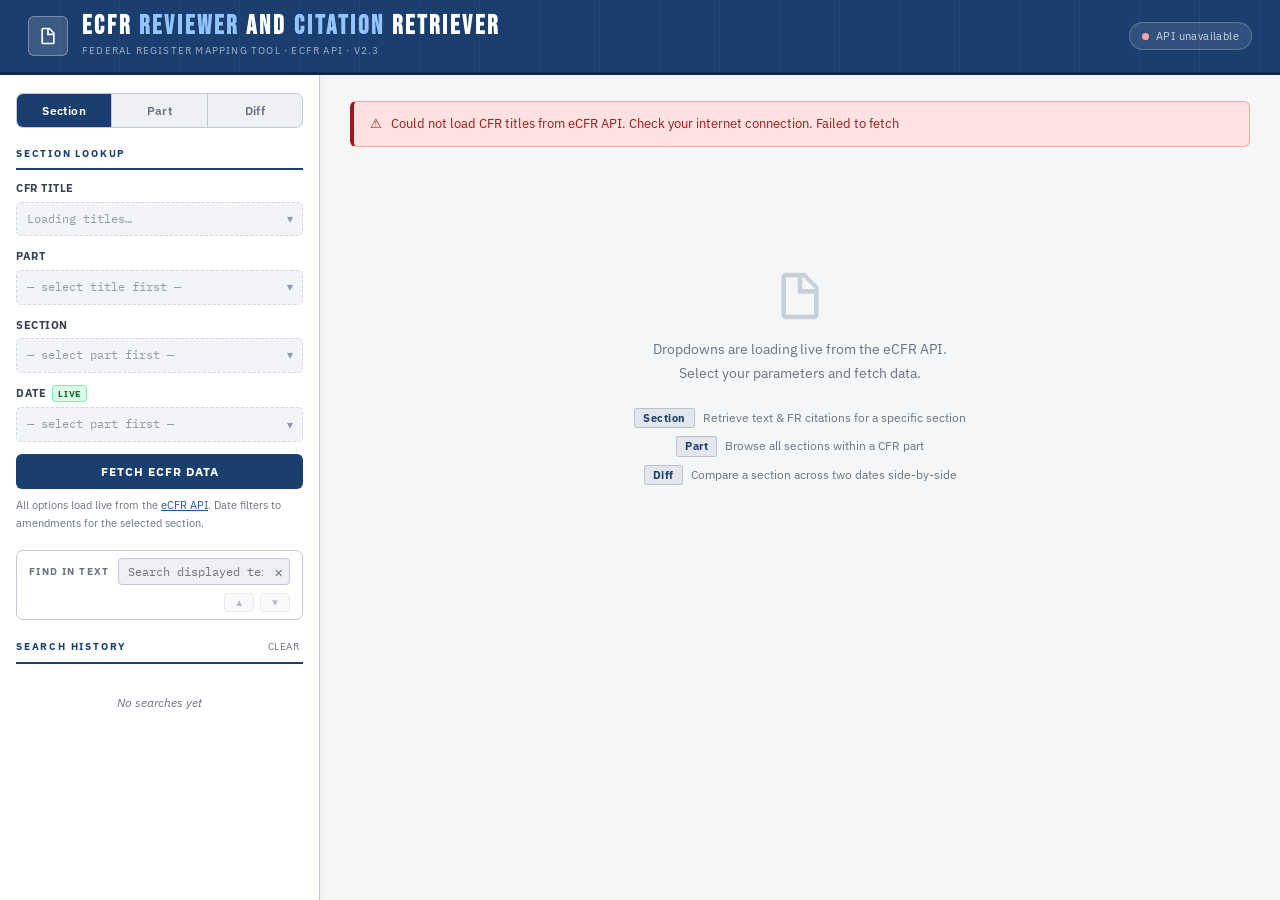
<file: index.html>
<!DOCTYPE html>
<html lang="en">
<head>
    <meta charset="UTF-8">
    <meta name="viewport" content="width=device-width, initial-scale=1.0">
    <title>eCFR Reviewer and Citation Retriever</title>
    <link rel="preconnect" href="https://fonts.googleapis.com">
    <link href="https://fonts.googleapis.com/css2?family=IBM+Plex+Mono:wght@400;500&family=IBM+Plex+Sans:wght@300;400;500;600&family=Bebas+Neue&display=swap" rel="stylesheet">
    <link rel="stylesheet" href="style.css">
</head>
<body>

<header class="app-header">
    <div class="header-logo">
        <svg viewBox="0 0 24 24" xmlns="http://www.w3.org/2000/svg" aria-hidden="true">
            <path d="M14 2H6a2 2 0 0 0-2 2v16a2 2 0 0 0 2 2h12a2 2 0 0 0 2-2V8l-6-6zm-1 1.5L18.5 9H13V3.5zM6 20V4h5v7h7v9H6z"/>
        </svg>
    </div>
    <div class="header-text">
        <h1 class="header-title">eCFR <span>REVIEWER</span> AND <span>CITATION</span> RETRIEVER</h1>
        <div class="header-subtitle">Federal Register Mapping Tool · eCFR API · v2.3</div>
    </div>
    <div class="api-status" id="apiStatus" role="status" aria-live="polite">
        <span class="api-dot" id="apiDot" aria-hidden="true"></span><span id="apiStatusText">Initializing…</span>
    </div>
</header>

<div class="app-body">

    <!-- ── Sidebar ── -->
    <aside class="sidebar" aria-label="Search filters">

        <div class="mode-toggle" role="group" aria-label="View mode">
            <button class="active" id="modeSection" onclick="setMode('section')" aria-pressed="true">Section</button>
            <button id="modePart"                   onclick="setMode('part')" aria-pressed="false">Part</button>
            <button id="modeDiff"                   onclick="setMode('diff')" aria-pressed="false">Diff</button>
        </div>

        <!-- ══ SECTION MODE ══ -->
        <div id="sectionFields">
            <h2 class="panel-label">Section Lookup</h2>

            <div class="form-group">
                <label for="s-title">CFR Title</label>
                <div class="select-wrap">
                    <select id="s-title" onchange="onTitleChange('section')" disabled>
                        <option>Loading titles…</option>
                    </select>
                    <div class="sel-spinner" id="spin-s-title" style="display:none" aria-hidden="true"></div>
                </div>
            </div>

            <div class="form-group">
                <label for="s-part">Part</label>
                <div class="select-wrap">
                    <select id="s-part" disabled>
                        <option>— select title first —</option>
                    </select>
                    <div class="sel-spinner" id="spin-s-part" style="display:none" aria-hidden="true"></div>
                </div>
            </div>

            <div class="form-group">
                <label for="s-section">Section</label>
                <div class="select-wrap">
                    <select id="s-section" disabled>
                        <option>— select part first —</option>
                    </select>
                    <div class="sel-spinner" id="spin-s-section" style="display:none" aria-hidden="true"></div>
                </div>
            </div>

            <div class="form-group">
                <label for="s-date">Date <span class="live-badge">live</span></label>
                <div class="select-wrap">
                    <select id="s-date" disabled>
                        <option>— select part first —</option>
                    </select>
                    <div class="sel-spinner" id="spin-s-date" style="display:none" aria-hidden="true"></div>
                </div>
                <div class="latest-tag" id="s-latest-tag" aria-live="polite"></div>
            </div>

            <button class="btn" onclick="runQuery()">Fetch eCFR Data</button>
            <div class="field-hint">
                All options load live from the <a href="https://www.ecfr.gov" target="_blank" rel="noopener noreferrer">eCFR API<span class="sr-only"> (opens in new tab)</span></a>.
                Date filters to amendments for the selected section.
            </div>
        </div>

        <!-- ══ PART MODE ══ -->
        <div id="partFields" style="display:none">
            <h2 class="panel-label">Part Browser</h2>

            <div class="form-group">
                <label for="p-title">CFR Title</label>
                <div class="select-wrap">
                    <select id="p-title" onchange="onTitleChange('part')" disabled>
                        <option>Loading titles…</option>
                    </select>
                    <div class="sel-spinner" id="spin-p-title" style="display:none" aria-hidden="true"></div>
                </div>
            </div>

            <div class="form-group">
                <label for="p-part">Part</label>
                <div class="select-wrap">
                    <select id="p-part" disabled>
                        <option>— select title first —</option>
                    </select>
                    <div class="sel-spinner" id="spin-p-part" style="display:none" aria-hidden="true"></div>
                </div>
            </div>

            <div class="form-group">
                <label for="p-date">Date <span class="live-badge">live</span></label>
                <div class="select-wrap">
                    <select id="p-date" disabled>
                        <option>— select part first —</option>
                    </select>
                    <div class="sel-spinner" id="spin-p-date" style="display:none" aria-hidden="true"></div>
                </div>
                <div class="latest-tag" id="p-latest-tag" aria-live="polite"></div>
            </div>

            <button class="btn" onclick="runPartBrowse()">Browse Part Structure</button>
            <div class="field-hint">Click any section in results to load it in Section mode.</div>
        </div>

        <!-- ══ DIFF MODE ══ -->
        <div id="diffFields" style="display:none">
            <h2 class="panel-label">Date Comparison</h2>

            <div class="form-group">
                <label for="d-title">CFR Title</label>
                <div class="select-wrap">
                    <select id="d-title" onchange="onTitleChange('diff')" disabled>
                        <option>Loading titles…</option>
                    </select>
                    <div class="sel-spinner" id="spin-d-title" style="display:none" aria-hidden="true"></div>
                </div>
            </div>

            <div class="form-group">
                <label for="d-part">Part</label>
                <div class="select-wrap">
                    <select id="d-part" onchange="onPartChange('diff')" disabled>
                        <option>— select title first —</option>
                    </select>
                    <div class="sel-spinner" id="spin-d-part" style="display:none" aria-hidden="true"></div>
                </div>
            </div>

            <div class="form-group">
                <label for="d-section">Section</label>
                <div class="select-wrap">
                    <select id="d-section" disabled>
                        <option>— select part first —</option>
                    </select>
                    <div class="sel-spinner" id="spin-d-section" style="display:none" aria-hidden="true"></div>
                </div>
            </div>

            <div class="diff-dates-row">
                <div class="form-group">
                    <label for="d-dateA">Date A <span class="date-badge date-a">earlier</span></label>
                    <div class="select-wrap">
                        <select id="d-dateA" disabled>
                            <option>— select title first —</option>
                        </select>
                        <div class="sel-spinner" id="spin-d-dateA" style="display:none" aria-hidden="true"></div>
                    </div>
                </div>
                <div class="form-group">
                    <label for="d-dateB">Date B <span class="date-badge date-b">later</span></label>
                    <div class="select-wrap">
                        <select id="d-dateB" disabled>
                            <option>— select title first —</option>
                        </select>
                        <div class="sel-spinner" id="spin-d-dateB" style="display:none" aria-hidden="true"></div>
                    </div>
                </div>
            </div>

            <button class="btn" onclick="runDiff()">Compare Versions</button>
        </div>

        <!-- ── Keyword search bar ── -->
        <div class="search-bar">
            <label class="search-bar-label" for="searchInput">Find in text</label>
            <div class="search-input-wrap">
                <input type="text" id="searchInput" placeholder="Search displayed text…"
                       autocomplete="off" oninput="runSearch()" onkeydown="onSearchKey(event)">
                <button class="search-clear" onclick="clearSearch()" title="Clear" aria-label="Clear search">×</button>
            </div>
            <div style="display:flex;align-items:center;gap:6px;width:100%;justify-content:flex-end">
                <span class="search-counter" id="searchCounter" role="status" aria-live="polite"></span>
                <button class="search-nav" id="searchPrev" onclick="navigateSearch(-1)" title="Previous (Shift+Enter)" aria-label="Previous match" disabled>▲</button>
                <button class="search-nav" id="searchNext" onclick="navigateSearch(1)"  title="Next (Enter)" aria-label="Next match" disabled>▼</button>
            </div>
        </div>

        <!-- Search History -->
        <div class="history-panel">
            <h2 class="panel-label" style="display:flex;justify-content:space-between;align-items:center">
                <span>Search History</span>
                <button class="clear-history-btn" onclick="clearHistory()" aria-label="Clear search history">Clear</button>
            </h2>
            <div class="history-list" id="historyList">
                <div class="history-empty">No searches yet</div>
            </div>
        </div>

    </aside>

    <!-- ── Main Content ── -->
    <main class="main-content" aria-label="Results">
        <div class="loading-bar" id="loadingBar" role="status" aria-live="polite"><span class="sr-only">Loading…</span></div>
        <div class="error-banner" id="errorBanner" role="alert" aria-live="assertive"></div>
        <div id="results">
            <div class="results-placeholder">
                <svg width="56" height="56" viewBox="0 0 24 24" fill="currentColor" aria-hidden="true">
                    <path d="M14 2H6a2 2 0 0 0-2 2v16a2 2 0 0 0 2 2h12a2 2 0 0 0 2-2V8l-6-6zm-1 1.5L18.5 9H13V3.5zM6 20V4h5v7h7v9H6z"/>
                </svg>
                <p>Dropdowns are loading live from the eCFR API.<br>Select your parameters and fetch data.</p>
                <div class="placeholder-tips">
                    <div class="tip"><span class="tip-mode">Section</span> Retrieve text &amp; FR citations for a specific section</div>
                    <div class="tip"><span class="tip-mode">Part</span> Browse all sections within a CFR part</div>
                    <div class="tip"><span class="tip-mode">Diff</span> Compare a section across two dates side-by-side</div>
                </div>
            </div>
        </div>
    </main>
</div>

<div class="toast" id="toast" role="status" aria-live="polite" aria-atomic="true">Copied to clipboard</div>

<script src="script.js"></script>
</body>
</html>
</file>
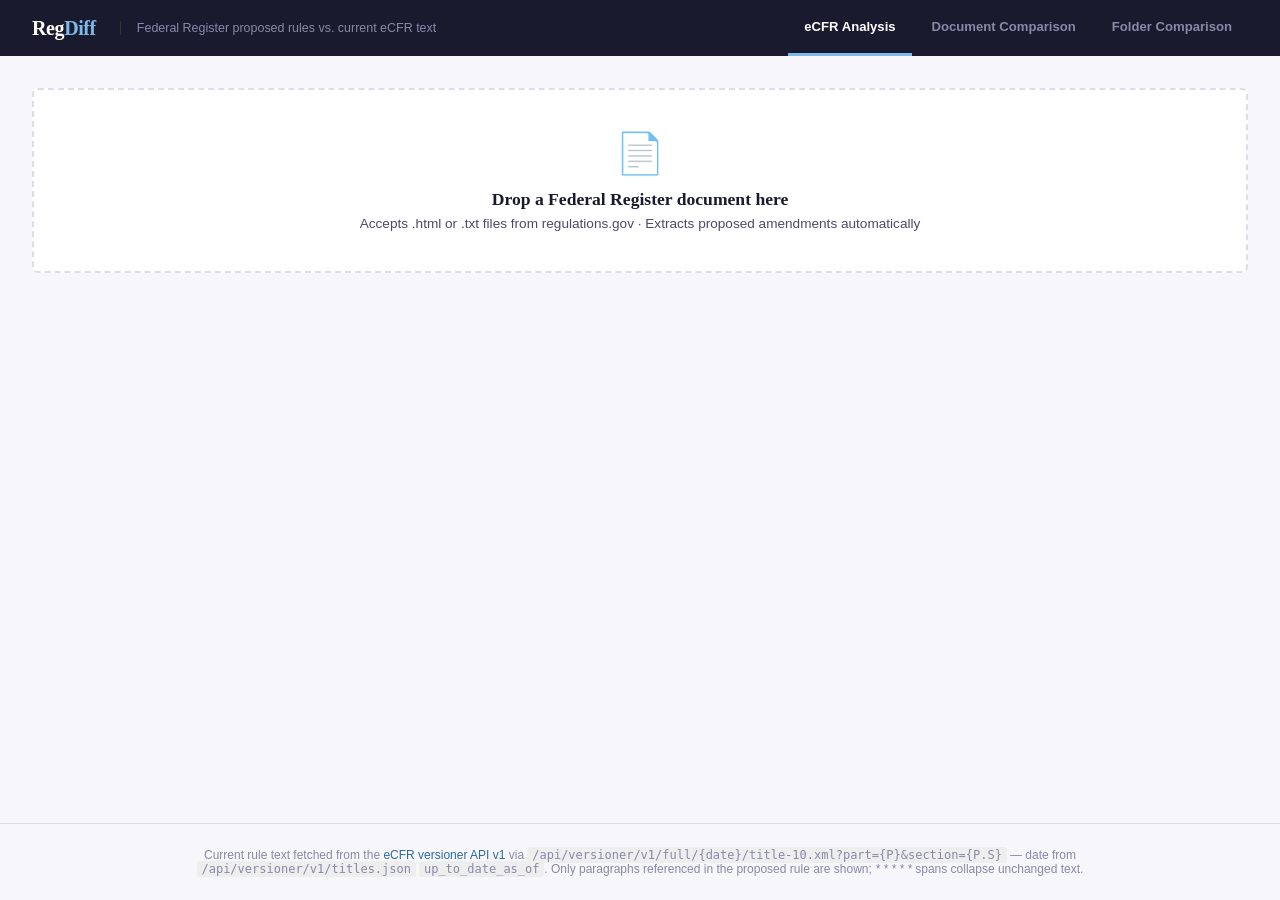
<file: reg_compare/index.html>
<!DOCTYPE html>
<html lang="en">
<head>
<meta charset="UTF-8">
<meta name="viewport" content="width=device-width, initial-scale=1.0">
<title>RegDiff — Federal Register vs eCFR</title>
<style>
  :root {
    --ink: #1a1a2e;
    --ink-muted: #4a4a6a;
    --ink-faint: #8888aa;
    --paper: #f7f7fb;
    --white: #ffffff;
    --accent: #2d6a9f;
    --accent-light: #e8f1f9;
    --add: #1a7a3a;
    --add-bg: #eafaf0;
    --del: #a01a1a;
    --del-bg: #faeaea;
    --warn: #7a5a00;
    --warn-bg: #fdf6e3;
    --omit-bg: #f0f0f8;
    --omit-fg: #666688;
    --border: #dddde8;
    --radius: 6px;
    --mono: 'Courier New', Courier, monospace;
  }

  *, *::before, *::after { box-sizing: border-box; margin: 0; padding: 0; }

  body { font-family: 'Georgia', serif; background: var(--paper); color: var(--ink); min-height: 100vh; display: flex; flex-direction: column; }

  header { background: var(--ink); color: var(--white); padding: 0 2rem; height: 56px; display: flex; align-items: center; gap: 1rem; flex-shrink: 0; }
  .logo { font-family: 'Georgia', serif; font-size: 1.25rem; font-weight: bold; letter-spacing: -0.02em; flex-shrink: 0; }
  .logo span { color: #7eb8e8; }
  .tagline { font-size: 0.78rem; color: var(--ink-faint); font-family: sans-serif; border-left: 1px solid #333; padding-left: 1rem; margin-left: 0.5rem; overflow: hidden; text-overflow: ellipsis; white-space: nowrap; }

  /* ── top-level navigation ── */
  nav.tabs { margin-left: auto; display: flex; gap: 0.25rem; align-self: stretch; flex-shrink: 0; }
  .tab { font-family: sans-serif; font-size: 0.82rem; font-weight: 600; color: var(--ink-faint); background: none; border: none; border-bottom: 3px solid transparent; padding: 0 1rem; cursor: pointer; transition: color 0.15s, border-color 0.15s; white-space: nowrap; }
  .tab:hover { color: #b8cfe8; }
  .tab.active { color: var(--white); border-bottom-color: #7eb8e8; }

  main { flex: 1; display: flex; flex-direction: column; max-width: 1400px; width: 100%; margin: 0 auto; padding: 2rem; }
  .view { display: none; flex-direction: column; gap: 1.5rem; }
  .view.active { display: flex; }

  .upload-area { border: 2px dashed var(--border); border-radius: var(--radius); background: var(--white); padding: 2.5rem 2rem; text-align: center; transition: border-color 0.2s, background 0.2s; cursor: pointer; position: relative; }
  .upload-area.drag-over { border-color: var(--accent); background: var(--accent-light); }
  .upload-area input[type="file"] { position: absolute; inset: 0; opacity: 0; cursor: pointer; width: 100%; height: 100%; }
  .upload-icon { font-size: 2.5rem; margin-bottom: 0.75rem; }
  .upload-area h2 { font-size: 1.1rem; color: var(--ink); margin-bottom: 0.4rem; }
  .upload-area p { font-size: 0.85rem; color: var(--ink-muted); font-family: sans-serif; }

  .status-bar { background: var(--white); border: 1px solid var(--border); border-radius: var(--radius); padding: 0.9rem 1.2rem; font-family: sans-serif; font-size: 0.85rem; display: none; align-items: flex-start; gap: 0.75rem; }
  .status-bar.visible { display: flex; }
  .status-icon { font-size: 1.2rem; flex-shrink: 0; }
  .status-text strong { color: var(--ink); display: block; margin-bottom: 0.2rem; }
  .status-text { color: var(--ink-muted); }

  .amendments-header { display: flex; align-items: center; justify-content: space-between; margin-bottom: 0.5rem; }
  .amendments-header h2 { font-size: 1rem; font-family: sans-serif; font-weight: 600; }
  .badge { background: var(--accent); color: white; border-radius: 999px; font-size: 0.72rem; font-family: sans-serif; padding: 0.1rem 0.55rem; font-weight: 600; }
  .amendment-cards { display: flex; flex-direction: column; gap: 0.5rem; }

  .amendment-card { background: var(--white); border: 1px solid var(--border); border-radius: var(--radius); overflow: hidden; }
  .amendment-card-header { display: flex; align-items: center; padding: 0.75rem 1rem; gap: 0.75rem; cursor: pointer; user-select: none; transition: background 0.15s; }
  .amendment-card-header:hover { background: var(--paper); }
  .amend-num { font-family: var(--mono); font-size: 0.72rem; background: var(--ink); color: white; border-radius: 3px; padding: 0.1rem 0.4rem; flex-shrink: 0; }
  .amend-title { font-family: sans-serif; font-size: 0.88rem; color: var(--ink); flex: 1; min-width: 0; overflow: hidden; text-overflow: ellipsis; white-space: nowrap; }
  .amend-cfr { font-family: var(--mono); font-size: 0.78rem; color: var(--accent); flex-shrink: 0; }
  .amend-toggle { font-size: 0.75rem; color: var(--ink-faint); flex-shrink: 0; transition: transform 0.2s; }
  .amendment-card.open .amend-toggle { transform: rotate(180deg); }
  .amendment-body { display: none; border-top: 1px solid var(--border); }
  .amendment-card.open .amendment-body { display: block; }

  .amend-meta { padding: 0.6rem 1.25rem; font-family: sans-serif; font-size: 0.8rem; color: var(--ink-muted); background: #f0f0f8; border-bottom: 1px solid var(--border); display: flex; gap: 1.5rem; align-items: baseline; flex-wrap: wrap; }
  .amend-meta .instruction { font-style: italic; flex: 1; }
  .amend-meta a { color: var(--accent); text-decoration: none; font-style: normal; }

  /* ── diff layout ── */
  .diff-pane-header { display: grid; grid-template-columns: 1fr 1fr; border-bottom: 1px solid var(--border); }
  .diff-col-label { padding: 0.45rem 1.25rem; font-family: sans-serif; font-size: 0.7rem; font-weight: 700; letter-spacing: 0.06em; text-transform: uppercase; }
  .diff-col-label.current { color: var(--del); background: var(--del-bg); border-right: 1px solid var(--border); }
  .diff-col-label.proposed { color: var(--add); background: var(--add-bg); }

  /* Each row = one paragraph chunk */
  .diff-row { display: grid; grid-template-columns: 1fr 1fr; border-bottom: 1px solid var(--border); }
  .diff-row:last-child { border-bottom: none; }

  .diff-cell { padding: 0.6rem 1.25rem; font-family: var(--mono); font-size: 0.8rem; line-height: 1.7; white-space: pre-wrap; }
  .diff-cell.current { background: var(--del-bg); border-right: 1px solid var(--border); }
  .diff-cell.proposed { background: var(--add-bg); }

  /* unchanged / omitted region */
  .diff-row.omitted .diff-cell { background: var(--omit-bg); color: var(--omit-fg); font-style: italic; font-size: 0.75rem; padding: 0.35rem 1.25rem; }

  .diff-del { background: #f5c6c6; text-decoration: line-through; color: var(--del); }
  .diff-add { background: #b8e8c8; color: var(--add); }

  /* paragraph label badge */
  .para-label { display: inline-block; font-family: sans-serif; font-size: 0.65rem; font-weight: 700; background: #dde; color: #445; border-radius: 3px; padding: 0 0.3rem; margin-right: 0.3rem; vertical-align: top; margin-top: 0.15rem; }

  .loading-ecfr { font-family: sans-serif; font-size: 0.82rem; color: var(--ink-muted); padding: 1rem 1.25rem; display: flex; align-items: center; gap: 0.5rem; }
  .spinner { width: 14px; height: 14px; border: 2px solid var(--border); border-top-color: var(--accent); border-radius: 50%; animation: spin 0.8s linear infinite; flex-shrink: 0; }
  @keyframes spin { to { transform: rotate(360deg); } }

  .ecfr-error { font-family: sans-serif; font-size: 0.82rem; color: var(--warn); background: var(--warn-bg); padding: 0.75rem 1.25rem; }
  .proposed-only { padding: 1rem 1.25rem; font-family: var(--mono); font-size: 0.8rem; line-height: 1.7; white-space: pre-wrap; background: var(--add-bg); }

  .empty-state { text-align: center; padding: 3rem 2rem; color: var(--ink-faint); font-family: sans-serif; font-size: 0.9rem; }
  .empty-state .icon { font-size: 2.5rem; margin-bottom: 1rem; }

  /* ── part filter bar ── */
  .filter-bar { display: flex; align-items: center; gap: 0.5rem; flex-wrap: wrap; padding: 0.75rem 1rem; background: var(--white); border: 1px solid var(--border); border-radius: var(--radius); font-family: sans-serif; }
  .filter-label { font-size: 0.75rem; font-weight: 600; color: var(--ink-muted); text-transform: uppercase; letter-spacing: 0.05em; margin-right: 0.25rem; white-space: nowrap; }
  .filter-pill { font-size: 0.78rem; font-family: var(--mono); padding: 0.2rem 0.65rem; border-radius: 999px; border: 1.5px solid var(--border); background: var(--white); color: var(--ink-muted); cursor: pointer; transition: background 0.12s, color 0.12s, border-color 0.12s; white-space: nowrap; }
  .filter-pill:hover { border-color: var(--accent); color: var(--accent); }
  .filter-pill.active { background: var(--accent); border-color: var(--accent); color: var(--white); font-weight: 600; }
  .filter-count { font-size: 0.7rem; color: var(--ink-faint); margin-left: auto; white-space: nowrap; }

  /* hide cards that don't match the active filter */
  .amendment-card.hidden { display: none; }

  /* ═══ Document Comparison view ═══════════════════════════════════════════ */

  /* ── loaded-document chips ── */
  .file-chips { display: flex; flex-wrap: wrap; gap: 0.5rem; }
  .file-chips:empty { display: none; }
  .file-chip { display: flex; align-items: center; gap: 0.5rem; background: var(--white); border: 1px solid var(--border); border-radius: var(--radius); padding: 0.4rem 0.6rem 0.4rem 0.4rem; font-family: sans-serif; font-size: 0.8rem; max-width: 100%; }
  .file-chip.error { border-color: #e8c8c8; background: var(--del-bg); }
  .doc-tag { display: inline-flex; align-items: center; justify-content: center; width: 1.35rem; height: 1.35rem; border-radius: 4px; font-family: var(--mono); font-size: 0.75rem; font-weight: 700; color: var(--white); flex-shrink: 0; }
  .file-chip-name { overflow: hidden; text-overflow: ellipsis; white-space: nowrap; max-width: 22rem; }
  .file-chip-meta { color: var(--ink-faint); font-size: 0.72rem; white-space: nowrap; }
  .file-chip-remove { background: none; border: none; color: var(--ink-faint); cursor: pointer; font-size: 0.95rem; line-height: 1; padding: 0 0.15rem; }
  .file-chip-remove:hover { color: var(--del); }
  .chip-clear { background: none; border: 1px dashed var(--border); border-radius: var(--radius); color: var(--ink-muted); font-family: sans-serif; font-size: 0.75rem; padding: 0.4rem 0.7rem; cursor: pointer; }
  .chip-clear:hover { border-color: var(--del); color: var(--del); }

  /* ── run summary strip ── */
  .cmp-summary { display: flex; flex-wrap: wrap; gap: 0 1.75rem; background: var(--white); border: 1px solid var(--border); border-radius: var(--radius); padding: 0.8rem 1.1rem; font-family: sans-serif; }
  .cmp-stat { display: flex; flex-direction: column; gap: 0.1rem; }
  .cmp-stat .n { font-size: 1.15rem; font-weight: 700; color: var(--ink); }
  .cmp-stat .n.flag { color: var(--del); }
  .cmp-stat .k { font-size: 0.7rem; text-transform: uppercase; letter-spacing: 0.05em; color: var(--ink-faint); }

  /* ── conflict cards ── */
  .conflict-card { background: var(--white); border: 1px solid var(--border); border-radius: var(--radius); overflow: hidden; }
  .conflict-card.hidden { display: none; }
  .conflict-card-header { display: flex; align-items: center; padding: 0.75rem 1rem; gap: 0.75rem; cursor: pointer; user-select: none; transition: background 0.15s; }
  .conflict-card-header:hover { background: var(--paper); }
  .conflict-card.open .amend-toggle { transform: rotate(180deg); }
  .conflict-body { display: none; border-top: 1px solid var(--border); }
  .conflict-card.open .conflict-body { display: block; }

  .sec-num { font-family: var(--mono); font-size: 0.78rem; font-weight: 700; background: var(--accent); color: var(--white); border-radius: 3px; padding: 0.1rem 0.45rem; flex-shrink: 0; }
  .sec-title { font-family: sans-serif; font-size: 0.88rem; color: var(--ink); flex: 1; min-width: 0; overflow: hidden; text-overflow: ellipsis; white-space: nowrap; }
  .sec-title.untitled { color: var(--ink-faint); font-style: italic; }
  .sec-badge { font-family: sans-serif; font-size: 0.68rem; font-weight: 600; border-radius: 999px; padding: 0.1rem 0.5rem; white-space: nowrap; flex-shrink: 0; }
  .sec-badge.variants { background: var(--warn-bg); color: var(--warn); }
  .sec-badge.elision { background: var(--omit-bg); color: var(--omit-fg); font-family: var(--mono); letter-spacing: -0.05em; }
  .sec-badge.forms { background: var(--accent-light); color: var(--accent); }
  .sec-badge.sim { background: var(--omit-bg); color: var(--omit-fg); font-family: var(--mono); }
  .sec-path { font-family: var(--mono); font-size: 0.8rem; font-weight: 700; color: var(--accent); flex-shrink: 0; }

  /* ── amendment instructions (context only, never diffed) ── */
  .instr-block { padding: 0.6rem 1.25rem; background: var(--warn-bg); border-bottom: 1px solid var(--border); font-family: sans-serif; }
  .instr-head { font-size: 0.68rem; font-weight: 700; text-transform: uppercase; letter-spacing: 0.05em; color: var(--warn); margin-bottom: 0.4rem; }
  .instr-line { display: flex; gap: 0.45rem; align-items: baseline; font-size: 0.8rem; color: var(--ink-muted); padding: 0.15rem 0; }
  .instr-line .doc-tag { width: 1.1rem; height: 1.1rem; font-size: 0.65rem; }
  .instr-num { font-family: var(--mono); font-weight: 700; color: var(--ink); flex-shrink: 0; }
  .instr-text { font-style: italic; }
  .sec-docs { display: flex; gap: 0.2rem; flex-shrink: 0; }
  .sec-docs .doc-tag { width: 1.1rem; height: 1.1rem; font-size: 0.65rem; }
  .sec-docs .doc-tag.absent { opacity: 0.22; }

  /* ── redline pair picker ── */
  .pair-picker { display: flex; align-items: center; gap: 0.5rem; flex-wrap: wrap; padding: 0.6rem 1.25rem; background: #f0f0f8; border-bottom: 1px solid var(--border); font-family: sans-serif; font-size: 0.8rem; color: var(--ink-muted); }
  .pair-picker select { font-family: sans-serif; font-size: 0.8rem; padding: 0.25rem 0.4rem; border: 1px solid var(--border); border-radius: 4px; background: var(--white); color: var(--ink); max-width: 20rem; }
  .pair-picker .vs { font-style: italic; color: var(--ink-faint); }
  .pair-note { margin-left: auto; font-size: 0.75rem; color: var(--ink-faint); }
  .pair-note.same { color: var(--add); }

  .redline-area .diff-col-label.current { color: var(--del); }
  .redline-area .diff-col-label.proposed { color: var(--add); }

  .docx-note { padding: 0.75rem 1.25rem; font-family: sans-serif; font-size: 0.8rem; color: var(--ink-muted); background: var(--omit-bg); }

  /* ═══ Folder Comparison view ═════════════════════════════════════════════ */
  #fldResults { display: flex; flex-direction: column; gap: 1rem; }
  #fldResults:empty { display: none; }
  .upload-area code, .fld-howto code, .fld-meta code { font-family: var(--mono); font-size: 0.78rem; background: var(--omit-bg); padding: 0.05rem 0.3rem; border-radius: 3px; }

  .fld-howto { background: var(--white); border: 1px solid var(--border); border-radius: var(--radius); padding: 0.75rem 1.1rem; font-family: sans-serif; font-size: 0.82rem; color: var(--ink-muted); }
  .fld-howto summary { cursor: pointer; font-weight: 600; color: var(--ink); }
  .fld-howto ol { margin: 0.6rem 0 0 1.2rem; display: flex; flex-direction: column; gap: 0.45rem; line-height: 1.5; }
  .fld-howto pre { font-family: var(--mono); font-size: 0.78rem; background: var(--ink); color: #e8e8f0; padding: 0.55rem 0.8rem; border-radius: 4px; margin: 0.35rem 0; overflow-x: auto; }

  .fld-meta { display: flex; flex-wrap: wrap; gap: 0.3rem 1.5rem; font-family: sans-serif; font-size: 0.78rem; color: var(--ink-muted); }
  .fld-meta code { word-break: break-all; }

  .fld-docs { background: var(--white); border: 1px solid var(--border); border-radius: var(--radius); font-family: sans-serif; font-size: 0.8rem; }
  .fld-docs summary { cursor: pointer; padding: 0.65rem 1.1rem; font-weight: 600; color: var(--ink); }
  .fld-docs summary .warn { color: var(--del); font-weight: 400; margin-left: 0.5rem; }
  .fld-table-wrap { overflow: auto; max-height: 22rem; border-top: 1px solid var(--border); }
  .fld-docs table { width: 100%; border-collapse: collapse; }
  .fld-docs th { text-align: left; font-size: 0.68rem; font-weight: 700; text-transform: uppercase; letter-spacing: 0.05em; color: var(--ink-faint); padding: 0.4rem 0.8rem; background: var(--paper); position: sticky; top: 0; white-space: nowrap; }
  .fld-docs td { padding: 0.35rem 0.8rem; border-top: 1px solid var(--border); color: var(--ink); vertical-align: top; }
  .fld-docs td.num { text-align: right; font-family: var(--mono); font-size: 0.75rem; white-space: nowrap; }
  .fld-docs td.path { min-width: 14rem; overflow-wrap: anywhere; }
  .fld-docs tr.error td[colspan] { min-width: 16rem; }
  .fld-docs tr.error td { color: var(--del); background: var(--del-bg); }

  .fld-search { flex: 1 1 14rem; min-width: 10rem; font-family: sans-serif; font-size: 0.8rem; padding: 0.3rem 0.7rem; border: 1.5px solid var(--border); border-radius: 999px; color: var(--ink); background: var(--white); }
  .fld-select { font-family: sans-serif; font-size: 0.78rem; padding: 0.25rem 0.4rem; border: 1.5px solid var(--border); border-radius: 4px; background: var(--white); color: var(--ink); max-width: 16rem; }
  .fld-search:focus, .fld-select:focus { outline: none; border-color: var(--accent); }

  .variant-legend { padding: 0.55rem 1.25rem; border-bottom: 1px solid var(--border); font-family: sans-serif; font-size: 0.78rem; display: flex; flex-direction: column; gap: 0.3rem; }
  .variant-row { display: flex; align-items: center; gap: 0.5rem; min-width: 0; }
  .variant-row .doc-tag { width: 1.1rem; height: 1.1rem; font-size: 0.65rem; }
  .variant-id { font-family: var(--mono); font-weight: 700; color: var(--ink); min-width: 1.8rem; }
  .variant-kind { font-size: 0.66rem; text-transform: uppercase; letter-spacing: 0.04em; color: var(--ink-faint); min-width: 5.8rem; }
  .variant-names { color: var(--ink-muted); overflow: hidden; text-overflow: ellipsis; white-space: nowrap; min-width: 0; flex: 1; }
  .sec-more { font-family: sans-serif; font-size: 0.68rem; color: var(--ink-faint); align-self: center; margin-left: 0.15rem; }

  .show-more { align-self: center; font-family: sans-serif; font-size: 0.8rem; padding: 0.45rem 1.1rem; border: 1px solid var(--border); border-radius: 999px; background: var(--white); color: var(--accent); cursor: pointer; }
  .show-more:hover { border-color: var(--accent); }

  footer { text-align: center; font-family: sans-serif; font-size: 0.75rem; color: var(--ink-faint); padding: 1.5rem 2rem; border-top: 1px solid var(--border); }
  footer a { color: var(--accent); text-decoration: none; }
  footer code { background: #eee; padding: 0.05rem 0.3rem; border-radius: 3px; }
  .footer-note { display: none; max-width: 900px; margin: 0 auto; }
  .footer-note.active { display: block; }

  @media (max-width: 700px) {
    .diff-pane-header, .diff-row { grid-template-columns: 1fr; }
    .diff-cell.current, .diff-col-label.current { border-right: none; border-bottom: 1px solid var(--border); }
    header { padding: 0 1rem; gap: 0.5rem; }
    .tagline { display: none; }
    .tab { padding: 0 0.6rem; font-size: 0.75rem; }
    main { padding: 1rem; }
    .pair-note { margin-left: 0; }
  }
</style>
</head>
<body>

<header>
  <div class="logo">Reg<span>Diff</span></div>
  <div class="tagline" id="tagline">Federal Register proposed rules vs. current eCFR text</div>
  <nav class="tabs">
    <button class="tab active" data-view="ecfr" type="button">eCFR Analysis</button>
    <button class="tab" data-view="compare" type="button">Document Comparison</button>
    <button class="tab" data-view="folder" type="button">Folder Comparison</button>
  </nav>
</header>

<main>

  <!-- ═══ VIEW 1 — Federal Register document vs. current eCFR ═══════════ -->
  <section class="view active" id="view-ecfr">
    <div class="upload-area" id="uploadArea">
      <input type="file" id="fileInput" accept=".html,.htm,.txt" />
      <div class="upload-icon">📄</div>
      <h2>Drop a Federal Register document here</h2>
      <p>Accepts .html or .txt files from regulations.gov · Extracts proposed amendments automatically</p>
    </div>

    <div class="status-bar" id="statusBar">
      <div class="status-icon">⏳</div>
      <div class="status-text">
        <strong class="status-title">Parsing document…</strong>
        <span class="status-detail"></span>
      </div>
    </div>

    <div id="results"></div>
  </section>

  <!-- ═══ VIEW 2 — Multi-document .docx conflict comparison ═════════════ -->
  <section class="view" id="view-compare">
    <div class="upload-area" id="cmpUploadArea">
      <input type="file" id="cmpFileInput" accept=".docx" multiple />
      <div class="upload-icon">📚</div>
      <h2>Drop two or more .docx files here</h2>
      <p>Matches subsections within each section · Lists only subsections that conflict between documents</p>
    </div>

    <div class="file-chips" id="cmpFileChips"></div>

    <div class="status-bar" id="cmpStatusBar">
      <div class="status-icon">⏳</div>
      <div class="status-text">
        <strong class="status-title">Reading documents…</strong>
        <span class="status-detail"></span>
      </div>
    </div>

    <div id="cmpResults"></div>
  </section>

  <!-- ═══ VIEW 3 — Folder comparison dataset from folder_compare.py ═══════ -->
  <section class="view" id="view-folder">
    <div class="upload-area" id="fldUploadArea">
      <input type="file" id="fldFileInput" accept=".json,application/json" />
      <div class="upload-icon">🗂️</div>
      <h2>Drop a folder-comparison dataset here</h2>
      <p>Load the <code>regdiff-folder.json</code> written by <code>folder_compare.py</code></p>
    </div>

    <details class="fld-howto" id="fldHowto" open>
      <summary>How to build the dataset</summary>
      <ol>
        <li>Put the <code>.docx</code> amendment documents to compare in one folder.</li>
        <li>Run the analyzer (it sits next to this page):
          <pre>python folder_compare.py "C:\path\to\folder"</pre>
          Add <code>--recursive</code> to include subfolders, or <code>-o</code> to choose where the results go.
        </li>
        <li>It writes <code>regdiff-folder.json</code> (load it here), <code>regdiff-folder.csv</code>, and —
          when <code>openpyxl</code> is installed — <code>regdiff-folder.xlsx</code> with real strikethrough redlines.</li>
      </ol>
    </details>

    <div class="status-bar" id="fldStatusBar">
      <div class="status-icon">⏳</div>
      <div class="status-text">
        <strong class="status-title">Reading dataset…</strong>
        <span class="status-detail"></span>
      </div>
    </div>

    <div id="fldResults"></div>
  </section>

</main>

<footer>
  <div class="footer-note active" data-view="ecfr">
    Current rule text fetched from the <a href="https://www.ecfr.gov/developers/documentation/api/v1" target="_blank">eCFR versioner API v1</a>
    via <code>/api/versioner/v1/full/{date}/title-10.xml?part={P}&amp;section={P.S}</code>
    — date from <code>/api/versioner/v1/titles.json</code> <code>up_to_date_as_of</code>.
    Only paragraphs referenced in the proposed rule are shown; <em>* * * * *</em> spans collapse unchanged text.
  </div>
  <div class="footer-note" data-view="compare">
    Subsections are matched only within the same section — <code>§ 50.55a</code> <code>(b)(2)</code> is compared
    against <code>(b)(2)</code> of <code>§ 50.55a</code> alone, never across sections.
    A <code>* * *</code> marker means the text up to the next listed subsection is unchanged, so it is not compared.
    A numbered <code>46.</code>-style instruction precedes the section it names: where amendatory text follows the
    section heading, that text is compared and the instruction is shown as context; where the instruction stands alone,
    the instruction itself is compared, against other instructions only.
    Comparison ignores case, whitespace and smart-quote/dash styling; the redline is verbatim.
    Files are read entirely in your browser — nothing is uploaded.
  </div>
  <div class="footer-note" data-view="folder">
    <code>folder_compare.py</code> applies the same parsing, section-scoped matching and redline logic as Document
    Comparison to every <code>.docx</code> in a folder. A subsection is listed when two or more documents carry it with
    differing text; documents that share identical text are grouped into one variant, and each pair of variants is
    redlined. Text-vs-instruction differences are shown side by side, never redlined.
    The dataset is read entirely in your browser — nothing is uploaded.
  </div>
</footer>

<script>
// ─────────────────────────────────────────────────────────────────────────────
// Utilities
// ─────────────────────────────────────────────────────────────────────────────

// Drive one of the two status bars (each view owns one).
function setStatusIn(barId, icon, title, detail, visible = true) {
  const bar = document.getElementById(barId);
  bar.classList.toggle('visible', visible);
  bar.querySelector('.status-icon').textContent = icon;
  bar.querySelector('.status-title').textContent = title;
  bar.querySelector('.status-detail').textContent = detail;
}

function setStatus(icon, title, detail, visible = true) {
  setStatusIn('statusBar', icon, title, detail, visible);
}

function esc(s) {
  return String(s).replace(/&/g,'&amp;').replace(/</g,'&lt;').replace(/>/g,'&gt;');
}

function trunc(str, n) {
  return str.length > n ? str.slice(0, n) + '…' : str;
}

// ─────────────────────────────────────────────────────────────────────────────
// STEP 1 — Parse Federal Register document into amendment objects
// ─────────────────────────────────────────────────────────────────────────────
//
// Each amendment object:
//   { num, instruction, sections[], part, proposedChunks[], substitutions[] }
//
// proposedChunks — ordered array used when the FR supplies full replacement text:
//   { type: 'omit' }                  — "* * * * *" unchanged-text marker
//   { type: 'para', label, text }     — paragraph with its designator
//   { type: 'header', text }          — section/subpart heading line
//
// substitutions — used when the instruction *is* the amendment (no body text):
//   { para, ops: [{ remove, add }] }
//   e.g. para="(e)", ops=[{ remove:"part 52", add:"part 52 or part 53" }]

function parseAmendments(htmlText) {
  const tmp = document.createElement('div');
  tmp.innerHTML = htmlText;
  const pre = tmp.querySelector('pre');
  const rawText = pre ? pre.innerText : tmp.innerText;
  const lines = rawText.split('\n');

  const amendments = [];
  const sectionRefRe = /(?:Sec\.|§)\s*(\d+\.\d+[\w.]*)/g;

  let current = null;
  let bodyLines = [];
  let inBody = false;

  // ── helpers ──────────────────────────────────────────────────────────────

  // Returns true when a line is a continuation of an instruction header.
  // Also handles the case where a [[Page NNN]] marker interrupts the sentence.
  function isInstructionContinuation(line) {
    const ls = line.trimEnd();
    const trimmed = ls.trim();
    if (!trimmed) return false;                           // blank — see lookahead below
    if (trimmed === '0') return false;                    // FR paragraph separator
    if (/^PART \d+/i.test(trimmed)) return false;         // part header
    if (/^Sec\.\s+\d+\.\d+/.test(trimmed)) return false;  // section heading
    if (/^Sec\.\s+\d+\.\d+.*\[Amended\]/i.test(trimmed)) return false;
    if (ls.startsWith('    ')) return false;              // 4-space body indent
    if (/^\[\[Page \d+\]\]/.test(trimmed)) return false;  // page marker itself — skip via lookahead
    return true;
  }

  // Lookahead: from position j, skip blank lines and [[Page]] markers and
  // return the index of the first substantive line (or lines.length if none).
  function skipPageBreak(j) {
    while (j < lines.length) {
      const t = lines[j].trim();
      if (!t || /^\[\[Page \d+\]\]/.test(t)) { j++; continue; }
      return j;
    }
    return j;
  }

  function finalizeAmend() {
    if (!current) return;
    current.proposedChunks = parseProposedChunks(bodyLines.join('\n'));
    current.substitutions = current.proposedChunks.length
      ? []
      : parseSubstitutionInstruction(current.instruction);
    const hasContent = current.proposedChunks.length || current.substitutions.length || current.sections.length;
    if (hasContent) amendments.push(current);
    current = null;
    bodyLines = [];
    inBody = false;
  }

  // ── main pass ─────────────────────────────────────────────────────────────

  let i = 0;
  while (i < lines.length) {
    const line = lines[i].trimEnd();
    const trimmed = line.trim();

    if (trimmed === '0') { i++; continue; }

    const match = trimmed.match(/^(\d+)\.\s+(.+)/);
    const isAmendStart = match &&
      /(?:Revise|Amend|Add|Remove|Redesignate|In Sec\.|In §)/i.test(trimmed);

    if (isAmendStart) {
      finalizeAmend();

      // ── Collect the full (possibly wrapped) instruction text ──────────────
      // Lines continue as long as they pass isInstructionContinuation.
      // Special case: a blank + [[Page NNN]] + blank may interrupt a sentence
      // mid-word — we look ahead past it and continue if the resuming line
      // is still a non-body, non-separator continuation.
      const instrLines = [trimmed];
      let j = i + 1;
      while (j < lines.length) {
        const cur = lines[j];
        const curTrimmed = cur.trim();

        if (isInstructionContinuation(cur)) {
          instrLines.push(curTrimmed);
          j++;
          continue;
        }

        // Hit a blank or page-break — peek ahead to see if the instruction resumes
        if (!curTrimmed || /^\[\[Page \d+\]\]/.test(curTrimmed)) {
          const resume = skipPageBreak(j);
          if (resume < lines.length) {
            const resumeLine = lines[resume];
            // Resume only if the next substantive line is still an instruction
            // continuation (not a section heading, not a body indent, not '0')
            if (isInstructionContinuation(resumeLine) &&
                !resumeLine.trim().startsWith('a.') &&
                !resumeLine.trim().startsWith('b.')) {
              instrLines.push(resumeLine.trim());
              j = resume + 1;
              continue;
            }
          }
        }
        break;
      }
      // Join with a single space (the FR wraps at ~72 chars with no hyphenation)
      const fullInstruction = instrLines.join(' ').replace(/\s+/g, ' ').trim();

      // Extract section references and part from the FULL instruction
      const sections = [];
      let m;
      sectionRefRe.lastIndex = 0;
      while ((m = sectionRefRe.exec(fullInstruction)) !== null) sections.push(m[1]);
      const partMatch = fullInstruction.match(/part\s+(\d+)/i);
      const part = sections.length ? sections[0].split('.')[0] : (partMatch ? partMatch[1] : null);

      current = { num: match[1], instruction: fullInstruction, sections, part };
      inBody = false;
      i = j; // resume after the instruction lines
      continue;

    } else if (current) {
      const secHeaderRe = /^Sec\.\s+\d+\.\d+|^§\s*\d+\.\d+/;
      if (secHeaderRe.test(trimmed) && !inBody) inBody = true;
      if (inBody || bodyLines.length > 0) bodyLines.push(line);
    }

    i++;
  }
  finalizeAmend();
  return amendments;
}

// ─────────────────────────────────────────────────────────────────────────────
// Parse substitution operations from an instruction-only amendment.
//
// Real patterns found in this document:
//
//  A. Direct inline:
//     "In Sec. 2.1, in paragraph (e) remove the phrase ``X'' and add in its
//      place the phrase ``Y''."
//
//  B. Multiple paragraphs, single instruction:
//     "In Sec. 20.1406, in paragraphs (a) and (b), wherever it appears,
//      remove the phrase ``X'' and add in its place the phrase ``Y''."
//
//  C. Compound with semicolon:
//     "In Sec. 2.1502, in paragraph (a), remove ``X'' and add ``Y'';
//      and in paragraph (b)(1), wherever it appears, remove ``A'' and add ``B''."
//
//  D. "Amend Sec. X by: / a. ... / b. ..." sub-clause pattern
//     (sub-clauses stored in amend.subClauses[] and processed separately)
//
//  E. Add-only (no removal):
//     "In Sec. 19.20, add the number ``53,'' in sequential order."
//
//  F. Add after / before anchor:
//     "add ``Y'' after ``X''"  /  "add ``Y'' before ``X''"
//
// Returns: [ { para, paras[], wherever, ops: [{ remove, add }] }, ... ]
//   para   — single paragraph designator e.g. "(e)" or null
//   paras  — array when multiple paragraphs named e.g. ["(a)","(b)"]
//   wherever — boolean: true if "wherever it appears" (replace all occurrences)
// ─────────────────────────────────────────────────────────────────────────────
function parseSubstitutionInstruction(instruction) {
  // Normalise FR typographic quotes to straight double quotes
  const text = normalizeQuotes(instruction);
  const results = [];

  // ── Compound semicolon-separated clauses ─────────────────────────────────
  // Split on "; and" or "; " at clause boundaries (not inside quotes)
  const clauses = splitClauses(text);

  let inheritedParas = null; // carry paragraph context across clauses

  for (const clause of clauses) {
    // Extract paragraph target(s) from this clause
    // Handles: "in paragraph (e)", "in paragraphs (a) and (b)",
    //          "in paragraph (b)(1)", "in paragraphs (a)(4) and (5)"
    const { para, paras } = extractParaTarget(clause) ||
      (inheritedParas ? { para: inheritedParas[0] || null, paras: inheritedParas } : { para: null, paras: [] });

    if (paras && paras.length) inheritedParas = paras;

    const wherever = /wherever it appears/i.test(clause);
    const ops = extractOps(clause);

    if (ops.length) {
      const effectiveParas = (paras && paras.length) ? paras : (para ? [para] : [null]);
      for (const p of effectiveParas) {
        const existing = results.find(r => r.para === p && !r.ops.length);
        if (existing) { existing.ops.push(...ops); existing.wherever = existing.wherever || wherever; }
        else results.push({ para: p, paras: effectiveParas, wherever, ops });
      }
    }
  }

  return results;
}

function normalizeQuotes(s) {
  return s
    .replace(/``/g, '"').replace(/''/g, '"')
    .replace(/[\u201C\u201D\u201E\u201F]/g, '"')
    .replace(/[\u2018\u2019]/g, "'");
}

// Split instruction text into clauses on "; and" / "; " outside of quoted strings
function splitClauses(text) {
  const parts = [];
  let depth = 0, start = 0, inQuote = false;
  for (let i = 0; i < text.length; i++) {
    if (text[i] === '"') inQuote = !inQuote;
    if (!inQuote && text[i] === ';') {
      parts.push(text.slice(start, i).trim());
      // skip optional " and "
      let j = i + 1;
      while (j < text.length && /[\s]/.test(text[j])) j++;
      if (text.slice(j, j + 4).toLowerCase() === 'and ') j += 4;
      start = j;
      i = j - 1;
    }
  }
  parts.push(text.slice(start).trim());
  return parts.filter(Boolean);
}

// Extract paragraph target(s) from a clause string.
// Returns { para, paras } or null.
function extractParaTarget(clause) {
  // "in paragraph (X)" or "in paragraphs (X) and (Y)" or "in paragraph (X)(Y)"
  const m = clause.match(
    /in\s+paragraphs?\s+((?:\([^)]+\))+(?:\s+(?:and|or)\s+(?:\([^)]+\))+)*)/i
  );
  if (!m) return null;

  const raw = m[1];
  // Extract all (...) groups
  const all = [];
  let pos = 0;
  while (pos < raw.length) {
    if (raw[pos] === '(') {
      const close = raw.indexOf(')', pos);
      if (close === -1) break;
      // Collect consecutive (...) groups as one designator
      let label = '';
      let p2 = pos;
      while (p2 < raw.length && raw[p2] === '(') {
        const c2 = raw.indexOf(')', p2);
        if (c2 === -1) break;
        label += raw.slice(p2, c2 + 1);
        p2 = c2 + 1;
      }
      all.push(label);
      pos = p2;
    } else {
      pos++;
    }
  }

  if (!all.length) return null;
  return { para: all[0], paras: all };
}

// Extract { remove, add } operation pairs from a single clause string.
function extractOps(clause) {
  const ops = [];

  // Pattern 1: remove "X" and add "Y" (most common)
  // Handles: "remove the phrase "X" and add in its place the phrase "Y""
  //          "removing "X" and adding, in its place, "Y""
  const removeAddRe = /remov(?:e|ing)\s+(?:the\s+)?(?:phrase\s+|cross[- ]reference\s+|definition\s+of\s+)?("([^"]+)")\s+and\s+add(?:ing)?(?:[^"]*?)?("([^"]+)")/gi;
  let m;
  while ((m = removeAddRe.exec(clause)) !== null) {
    ops.push({ remove: m[2], add: m[4] });
  }
  if (ops.length) return ops;

  // Pattern 2: add "Y" after "X"
  const addAfterRe = /add(?:ing)?\s+(?:the\s+)?(?:words?\s+|phrase\s+|number\s+)?("([^"]+)")\s+after\s+(?:the\s+)?(?:words?\s+|phrase\s+)?("([^"]+)")/i;
  const addAfterM = clause.match(addAfterRe);
  if (addAfterM) {
    ops.push({ remove: addAfterM[4], add: addAfterM[4] + ' ' + addAfterM[2] });
    return ops;
  }

  // Pattern 3: add "Y" before "X"
  const addBeforeRe = /add(?:ing)?\s+(?:the\s+)?(?:words?\s+|phrase\s+)?("([^"]+)")\s+before\s+(?:the\s+)?(?:words?\s+|phrase\s+)?("([^"]+)")/i;
  const addBeforeM = clause.match(addBeforeRe);
  if (addBeforeM) {
    ops.push({ remove: addBeforeM[4], add: addBeforeM[2] + ' ' + addBeforeM[4] });
    return ops;
  }

  // Pattern 4: remove "X" only (no replacement)
  const removeOnlyRe = /remov(?:e|ing)\s+(?:the\s+)?(?:phrase\s+|cross[- ]reference\s+|definition\s+of\s+)?("([^"]+)")/i;
  const removeOnlyM = clause.match(removeOnlyRe);
  if (removeOnlyM) {
    ops.push({ remove: removeOnlyM[2], add: '' });
    return ops;
  }

  // Pattern 5: add "X" in sequential order / at the end / add number "X"
  const addOnlyRe = /add(?:ing)?\s+(?:a\s+sentence[^"]*reading\s+)?(?:the\s+)?(?:words?\s+|phrase\s+|number\s+)?("([^"]+)")/i;
  const addOnlyM = clause.match(addOnlyRe);
  if (addOnlyM) {
    ops.push({ remove: null, add: addOnlyM[2] });
    return ops;
  }

  return ops;
}

// Apply substitution ops to source text.
// op.wherever = true → replace all occurrences; false → first only.
function applySubstitutions(sourceText, ops, wherever) {
  let result = sourceText;
  for (const op of ops) {
    if (op.remove) {
      const flags = wherever ? 'gi' : 'i';
      const re = new RegExp(escapeRegex(op.remove), flags);
      if (re.test(result)) {
        result = result.replace(re, op.add);
      } else {
        // Not found verbatim — note it visibly
        if (op.add) result = result.trimEnd() + ' ' + op.add;
      }
    } else {
      // Add-only: append to end
      result = result.trimEnd() + ' ' + op.add;
    }
  }
  return result;
}

function escapeRegex(str) {
  return str.replace(/[.*+?^${}()|[\]\\]/g, '\\$&');
}


// ─────────────────────────────────────────────────────────────────────────────
//
// Federal Register paragraph designators look like:
//   (a)  (b)(1)  (a)(2)(iii)  (a)(1)(i)(A)  * * * * *
//
// We split the text on paragraph boundaries and classify each piece.

// Matches a paragraph designator at the start of a line (possibly indented)
const PARA_DESIGNATOR_RE = /^(\s*)\(([a-z0-9]+)\)/i;
// Matches a "* * * * *" omission marker line
const STARS_RE = /^\s*\*\s*\*\s*\*\s*\*\s*\*/;
// Matches a section/subpart heading (Sec. X.Y  or  Subpart X)
const HEADING_RE = /^\s*(Sec\.\s+\d+\.\d+|Subpart\s+\w+|§\s*\d+\.\d+)/i;

function parseProposedChunks(rawText) {
  const lines = rawText.split('\n');
  const chunks = [];
  let currentLabel = null;
  let currentLines = [];

  function flush() {
    if (currentLabel === null && currentLines.length === 0) return;
    const text = currentLines.join('\n').trim();
    if (!text) { currentLabel = null; currentLines = []; return; }
    chunks.push({ type: 'para', label: currentLabel || '', text });
    currentLabel = null;
    currentLines = [];
  }

  for (let i = 0; i < lines.length; i++) {
    const line = lines[i];
    const trimmed = line.trim();

    if (!trimmed) {
      // blank line — keep within current paragraph
      if (currentLines.length) currentLines.push('');
      continue;
    }

    if (STARS_RE.test(trimmed)) {
      flush();
      chunks.push({ type: 'omit' });
      continue;
    }

    if (HEADING_RE.test(trimmed) && currentLabel === null && currentLines.length === 0) {
      // Could be a heading or the very first line of a section (§ X.Y  Title.)
      // Treat as a header chunk
      flush();
      chunks.push({ type: 'header', text: trimmed });
      continue;
    }

    const designatorMatch = line.match(PARA_DESIGNATOR_RE);
    if (designatorMatch) {
      // Build the full designator by walking back through nested parents isn't
      // feasible here, so we just use the raw opening designator text.
      const label = buildDesignator(line);
      flush();
      currentLabel = label;
      currentLines = [line];
    } else {
      // Continuation of current paragraph
      currentLines.push(line);
    }
  }
  flush();

  // If we only got one chunk with no label it might be a simple full-replacement
  // (no STARS, no paragraph markers) — keep it as a single para with no label.
  return chunks;
}

// Extract the outermost paragraph designator string from a line, e.g. "(a)(2)(iii)"
function buildDesignator(line) {
  const trimmed = line.trim();
  let pos = 0;
  let label = '';
  // Walk consecutive (...) groups
  while (pos < trimmed.length && trimmed[pos] === '(') {
    const close = trimmed.indexOf(')', pos);
    if (close === -1) break;
    label += trimmed.slice(pos, close + 1);
    pos = close + 1;
  }
  return label || trimmed.slice(0, 10);
}

// ─────────────────────────────────────────────────────────────────────────────
// STEP 2 — eCFR API: fetch section and parse into paragraph map
// ─────────────────────────────────────────────────────────────────────────────
//
// Endpoints (confirmed live):
//   GET /api/versioner/v1/titles.json          → up_to_date_as_of per title
//   GET /api/versioner/v1/full/{date}/title-10.xml?part={P}&section={P.S}
//                                              → processed section XML

let _title10Date = null;

async function getTitle10Date() {
  if (_title10Date) return _title10Date;
  try {
    const r = await fetch('https://www.ecfr.gov/api/versioner/v1/titles.json');
    if (!r.ok) throw new Error(r.status);
    const d = await r.json();
    const t = d.titles.find(t => t.number === 10);
    if (t?.up_to_date_as_of) { _title10Date = t.up_to_date_as_of; return _title10Date; }
  } catch(e) { console.warn('titles.json failed:', e); }
  _title10Date = '2026-04-14';
  return _title10Date;
}

// Returns a paragraph map: label → text, plus a special '_full_' key with raw text.
// Labels match paragraph designators like "(a)", "(b)(2)", etc.
async function fetchEcfrParagraphMap(part, section) {
  const date = await getTitle10Date();
  const url = `https://www.ecfr.gov/api/versioner/v1/full/${date}/title-10.xml?part=${part}&section=${section}`;
  try {
    const r = await fetch(url);
    if (!r.ok) throw new Error(`HTTP ${r.status}`);
    const xml = await r.text();
    return parseXmlIntoParagraphMap(xml, section);
  } catch(e) {
    console.warn(`eCFR fetch failed §${section}:`, e.message);
    return null;
  }
}

// Parse eCFR versioner XML into { label → text } map.
// Also stores '_full_' with the full section text for reference.
function parseXmlIntoParagraphMap(xmlText, sectionNum) {
  const parser = new DOMParser();
  const doc = parser.parseFromString(xmlText, 'text/xml');
  if (doc.querySelector('parsererror')) return null;

  // Find the root section element
  let root = null;
  const sectno = doc.querySelector('SECTNO');
  if (sectno) {
    root = doc.documentElement;
  } else {
    const divs = doc.querySelectorAll('DIV8, DIV9, SECTION');
    for (const div of divs) {
      const n = (div.getAttribute('N') || '').replace(/[§\s]/g, '');
      if (n === sectionNum || n.endsWith(sectionNum)) { root = div; break; }
    }
    if (!root) root = doc.documentElement;
  }

  // Walk the children and collect paragraph elements tagged P, FP, FP-1, FP-2
  // Each P element may start with a paragraph designator like "(a)" in its text.
  const map = {};
  const allText = xmlToText(root).trim();
  map['_full_'] = allText;

  // Build label→text by scanning P/FP children for leading designators
  const pNodes = root.querySelectorAll('P, FP, FP-1, FP-2, FPTEXT');
  for (const p of pNodes) {
    const text = p.textContent.trim();
    const labelMatch = text.match(/^\(([a-z0-9]+)\)/i);
    if (labelMatch) {
      // Collect full designator
      const label = extractLeadingDesignator(text);
      if (label) map[label] = text;
    }
  }

  return map;
}

function extractLeadingDesignator(text) {
  let pos = 0;
  let label = '';
  const t = text.trim();
  while (pos < t.length && t[pos] === '(') {
    const close = t.indexOf(')', pos);
    if (close === -1) break;
    label += t.slice(pos, close + 1);
    pos = close + 1;
    if (pos >= t.length || t[pos] !== '(') break;
  }
  return label || null;
}

// ─────────────────────────────────────────────────────────────────────────────
// eCFR XML → plain text (for full section display)
// ─────────────────────────────────────────────────────────────────────────────

function xmlToText(node) {
  if (!node) return '';
  if (node.nodeType === 3) return node.textContent.replace(/\s+/g, ' ');
  const tag = (node.tagName || '').toUpperCase();
  const ch = Array.from(node.childNodes).map(xmlToText).join('');
  const blocks = {
    'SECTNO':  t => `§ ${t.trim()}\n`,
    'SUBJECT': t => `${t.trim()}\n`,
    'HEAD':    t => `${t.trim()}\n`,
    'HD':      t => `\n${t.trim()}\n`,
    'P':       t => `\n${t.trim()}\n`,
    'FP':      t => `\n${t.trim()}\n`,
    'FP-1':    t => `\n    ${t.trim()}\n`,
    'FP-2':    t => `\n        ${t.trim()}\n`,
    'FPTEXT':  t => `\n${t.trim()}\n`,
    'NOTE':    t => `\n[Note: ${t.trim()}]\n`,
    'CITA':    t => `\n[${t.trim()}]\n`,
    'AUTH':    t => `\nAuthority: ${t.trim()}\n`,
    'SOURCE':  t => `\nSource: ${t.trim()}\n`,
    'STARS':   _  => '\n* * * * *\n',
    'E': t => t, 'SU': t => t, 'I': t => t,
  };
  return blocks[tag] ? blocks[tag](ch) : ch;
}

// ─────────────────────────────────────────────────────────────────────────────
// STEP 3 — Word-level diff between two text strings
// ─────────────────────────────────────────────────────────────────────────────

function computeDiff(oldText, newText) {
  const tok = t => t.match(/(\S+|\s+)/g) || [];
  const a = tok(oldText), b = tok(newText);
  if (a.length > 2000 || b.length > 2000) {
    return { oldHtml: esc(oldText), newHtml: esc(newText) };
  }
  const m = a.length, n = b.length;
  const dp = Array.from({length: m+1}, () => new Uint16Array(n+1));
  for (let i = m-1; i >= 0; i--)
    for (let j = n-1; j >= 0; j--)
      dp[i][j] = a[i]===b[j] ? dp[i+1][j+1]+1 : Math.max(dp[i+1][j], dp[i][j+1]);
  const op = [], np = [];
  let i = 0, j = 0;
  while (i < m || j < n) {
    if (i<m && j<n && a[i]===b[j]) { op.push(esc(a[i])); np.push(esc(b[j])); i++; j++; }
    else if (j<n && (i>=m || dp[i][j+1]>=dp[i+1][j])) { np.push(`<span class="diff-add">${esc(b[j])}</span>`); j++; }
    else { op.push(`<span class="diff-del">${esc(a[i])}</span>`); i++; }
  }
  return { oldHtml: op.join(''), newHtml: np.join('') };
}

// ─────────────────────────────────────────────────────────────────────────────
// STEP 4 — Align proposed chunks with eCFR paragraph map, build diff rows
// ─────────────────────────────────────────────────────────────────────────────
//
// For each proposed chunk:
//   'omit'   → show a collapsed "unchanged text" row spanning both columns
//   'header' → show section heading row (no diff)
//   'para'   → look up the matching eCFR paragraph by label, diff them
//              If no label, compare to the full section text (simple full-replace)

function buildDiffRows(proposedChunks, ecfrMap) {
  const rows = [];

  for (const chunk of proposedChunks) {
    if (chunk.type === 'omit') {
      rows.push({ type: 'omit' });
      continue;
    }
    if (chunk.type === 'header') {
      rows.push({ type: 'header', text: chunk.text });
      continue;
    }

    // type === 'para'
    const proposed = chunk.text;
    const label = chunk.label;

    // Find matching eCFR text.
    // Priority: exact label match → prefix match → full section text
    let ecfr = null;
    if (ecfrMap) {
      if (label && ecfrMap[label]) {
        ecfr = ecfrMap[label];
      } else if (label) {
        // Try prefix: "(b)(2)" might match an eCFR paragraph with that prefix
        for (const [k, v] of Object.entries(ecfrMap)) {
          if (k !== '_full_' && (k.startsWith(label) || label.startsWith(k))) {
            ecfr = v; break;
          }
        }
      }
      // If still no match and this is the only / first chunk, use full section
      if (!ecfr && proposedChunks.filter(c => c.type === 'para').length === 1) {
        ecfr = ecfrMap['_full_'] || null;
      }
    }

    if (ecfr) {
      const { oldHtml, newHtml } = computeDiff(ecfr, proposed);
      rows.push({ type: 'diff', label, oldHtml, newHtml });
    }
    // If no eCFR match found, suppress — only show paragraphs where we have
    // current text to compare against the proposed change.
  }

  return rows;
}

// ─────────────────────────────────────────────────────────────────────────────
// STEP 5 — Render diff rows into HTML
// ─────────────────────────────────────────────────────────────────────────────

function renderDiffRows(rows, leftLabel = 'Current eCFR text', rightLabel = 'Proposed text') {
  let html = `
    <div class="diff-pane-header">
      <div class="diff-col-label current">${esc(leftLabel)}</div>
      <div class="diff-col-label proposed">${esc(rightLabel)}</div>
    </div>`;

  for (const row of rows) {
    if (row.type === 'omit') {
      // row.count is set by the paragraph-level aligner (doc comparison);
      // the eCFR path uses the Federal Register's own "* * * * *" marker.
      const note = row.count
        ? `⋯ ${row.count} unchanged paragraph${row.count !== 1 ? 's' : ''}`
        : '* * * * *  (unchanged text omitted)';
      html += `
        <div class="diff-row omitted">
          <div class="diff-cell current">${esc(note)}</div>
          <div class="diff-cell proposed">${esc(note)}</div>
        </div>`;
    } else if (row.type === 'header') {
      html += `
        <div class="diff-row omitted">
          <div class="diff-cell current" style="font-style:normal;font-weight:600;">${esc(row.text)}</div>
          <div class="diff-cell proposed" style="font-style:normal;font-weight:600;">${esc(row.text)}</div>
        </div>`;
    } else if (row.type === 'diff') {
      const labelBadge = row.label ? `<span class="para-label">${esc(row.label)}</span>` : '';
      html += `
        <div class="diff-row">
          <div class="diff-cell current">${labelBadge}${row.oldHtml}</div>
          <div class="diff-cell proposed">${labelBadge}${row.newHtml}</div>
        </div>`;
    }
  }

  return html;
}

// ─────────────────────────────────────────────────────────────────────────────
// Render amendment cards
// ─────────────────────────────────────────────────────────────────────────────

function renderAmendments(amendments) {
  const container = document.getElementById('results');
  if (!amendments.length) {
    container.innerHTML = `<div class="empty-state"><div class="icon">🔍</div>No numbered amendment instructions found.<br>Make sure you've uploaded a Federal Register proposed or final rule.</div>`;
    return;
  }

  // ── Collect unique parts in the order they first appear ──
  const partOrder = [];
  const partCounts = {};
  for (const amend of amendments) {
    const p = amend.part || '—';
    if (!partCounts[p]) { partCounts[p] = 0; partOrder.push(p); }
    partCounts[p]++;
  }
  partOrder.sort((a, b) => (a === '—' ? 1 : b === '—' ? -1 : Number(a) - Number(b)));

  // ── Header row ──
  const hdr = document.createElement('div');
  hdr.className = 'amendments-header';
  hdr.innerHTML = `<h2>Proposed Amendments</h2><span class="badge">${amendments.length} found</span>`;
  container.appendChild(hdr);

  // ── Filter bar (only show if more than one distinct part) ──
  let activePart = 'all';
  let filterCount = null;

  if (partOrder.length > 1) {
    const bar = document.createElement('div');
    bar.className = 'filter-bar';
    bar.innerHTML = `<span class="filter-label">Filter by Part</span>`;

    const allPill = document.createElement('button');
    allPill.className = 'filter-pill active';
    allPill.textContent = `All (${amendments.length})`;
    allPill.dataset.part = 'all';
    bar.appendChild(allPill);

    for (const p of partOrder) {
      const pill = document.createElement('button');
      pill.className = 'filter-pill';
      pill.textContent = `Part ${p} (${partCounts[p]})`;
      pill.dataset.part = p;
      bar.appendChild(pill);
    }

    filterCount = document.createElement('span');
    filterCount.className = 'filter-count';
    bar.appendChild(filterCount);

    bar.addEventListener('click', e => {
      const pill = e.target.closest('.filter-pill');
      if (!pill) return;
      activePart = pill.dataset.part;
      bar.querySelectorAll('.filter-pill').forEach(p => p.classList.toggle('active', p === pill));
      applyFilter();
    });

    container.appendChild(bar);
  }

  // ── Cards ──
  const cards = document.createElement('div');
  cards.className = 'amendment-cards';
  container.appendChild(cards);

  amendments.forEach((amend, idx) => {
    const card = document.createElement('div');
    card.className = 'amendment-card';
    card.dataset.part = amend.part || '—';

    const sectionLabel = amend.sections.length
      ? amend.sections.map(s => `§ ${s}`).join(', ')
      : (amend.part ? `Part ${amend.part}` : '');

    const ecfrLinks = amend.sections.map(s => {
      const p = s.split('.')[0];
      return `<a href="https://www.ecfr.gov/current/title-10/part-${p}/section-${s}" target="_blank">§ ${s} on eCFR ↗</a>`;
    }).join(' · ');

    const hasContent = (amend.proposedChunks && amend.proposedChunks.length > 0)
      || (amend.substitutions && amend.substitutions.length > 0);

    card.innerHTML = `
      <div class="amendment-card-header">
        <span class="amend-num">#${amend.num}</span>
        <span class="amend-title">${esc(trunc(amend.instruction, 90))}</span>
        ${sectionLabel ? `<span class="amend-cfr">${esc(sectionLabel)}</span>` : ''}
        <span class="amend-toggle">▼</span>
      </div>
      <div class="amendment-body">
        <div class="amend-meta">
          <span class="instruction">${esc(amend.instruction)}</span>
          ${ecfrLinks}
        </div>
        <div id="diff-${idx}">
          ${hasContent
            ? `<div class="loading-ecfr"><div class="spinner"></div>Fetching current eCFR text…</div>`
            : `<div class="ecfr-error">⚠ No proposed text block detected after this instruction.</div>`}
        </div>
      </div>`;

    card.querySelector('.amendment-card-header').addEventListener('click', () => {
      const wasOpen = card.classList.contains('open');
      card.classList.toggle('open');
      if (!wasOpen && hasContent) loadDiff(amend, idx);
    });

    cards.appendChild(card);
  });

  // ── Filter function ──
  function applyFilter() {
    let visible = 0;
    cards.querySelectorAll('.amendment-card').forEach(card => {
      const show = activePart === 'all' || card.dataset.part === activePart;
      card.classList.toggle('hidden', !show);
      if (show) visible++;
    });
    if (filterCount) {
      filterCount.textContent = activePart === 'all'
        ? '' : `${visible} amendment${visible !== 1 ? 's' : ''}`;
    }
  }
}

// ─────────────────────────────────────────────────────────────────────────────
// Load diff on demand (lazy)
// ─────────────────────────────────────────────────────────────────────────────

const loaded = new Set();

async function loadDiff(amend, idx) {
  if (loaded.has(idx)) return;
  loaded.add(idx);
  const area = document.getElementById(`diff-${idx}`);
  if (!area) return;

  // ── Path A: substitution-only amendment (instruction carries the ops) ──
  if (amend.substitutions && amend.substitutions.length) {
    await loadSubstitutionDiff(amend, area);
    return;
  }

  // ── Path B: full proposed text block ──
  let ecfrMap = null;
  for (const sec of amend.sections) {
    const part = sec.split('.')[0];
    ecfrMap = await fetchEcfrParagraphMap(part, sec);
    if (ecfrMap) break;
  }

  const rows = buildDiffRows(amend.proposedChunks, ecfrMap);

  if (!rows.length) {
    area.innerHTML = `<div class="ecfr-error">⚠ Could not build comparison — no structured chunks found.</div>`;
    return;
  }

  const diffHtml = renderDiffRows(rows);

  if (!ecfrMap) {
    area.innerHTML = `
      <div class="ecfr-error">⚠ Could not retrieve current eCFR text for ${amend.sections.map(s=>`§ ${s}`).join(', ')}.
      This may be a new section proposed for the first time, or the eCFR API is unavailable.</div>
      <div class="proposed-only">${esc(amend.proposedChunks.map(c => c.text || (c.type==='omit'?'* * * * *':'')).join('\n\n'))}</div>`;
    return;
  }

  area.innerHTML = diffHtml;
}

// Build the diff for a substitution-only amendment.
// For each substitution group (targeting a paragraph):
//   1. Fetch the eCFR paragraph text
//   2. Apply the ops to synthesize the proposed text
//   3. Diff original vs. synthesized
async function loadSubstitutionDiff(amend, area) {
  let ecfrMap = null;
  for (const sec of amend.sections) {
    ecfrMap = await fetchEcfrParagraphMap(sec.split('.')[0], sec);
    if (ecfrMap) break;
  }

  if (!ecfrMap) {
    area.innerHTML = `
      <div class="ecfr-error">⚠ Could not retrieve current eCFR text for ${amend.sections.map(s=>`§ ${s}`).join(', ')}.
      Cannot apply substitution without the source text.</div>`;
    return;
  }

  const rows = [];

  for (const sub of amend.substitutions) {
    const { ops, wherever } = sub;

    // Resolve the set of paragraph labels to operate on.
    // sub.paras may list multiple e.g. ["(a)","(b)"] for "in paragraphs (a) and (b)"
    const targetParas = (sub.paras && sub.paras.length) ? sub.paras : [sub.para];

    for (const para of targetParas) {
      // Locate the eCFR source text for this paragraph
      let ecfrText = null;

      if (para) {
        ecfrText = ecfrMap[para] || null;
        if (!ecfrText) {
          // Prefix / suffix match (e.g. stored as "(a)(1)" but targeting "(a)")
          for (const [k, v] of Object.entries(ecfrMap)) {
            if (k !== '_full_' && (k.startsWith(para) || para.startsWith(k))) {
              ecfrText = v; break;
            }
          }
        }
      }

      // Fall back to full section text only when no paragraph was specified
      if (!ecfrText && !para) ecfrText = ecfrMap['_full_'] || null;

      if (!ecfrText) continue; // no source text found — skip silently

      const proposedText = applySubstitutions(ecfrText, ops, wherever);
      if (proposedText === ecfrText) continue; // substitution made no change

      const { oldHtml, newHtml } = computeDiff(ecfrText, proposedText);
      rows.push({ type: 'diff', label: para || '', oldHtml, newHtml });
    }
  }

  if (!rows.length) {
    area.innerHTML = `<div class="ecfr-error">⚠ Could not match the substitution phrases in the current eCFR text. The phrases may differ from the version in effect when this proposed rule was published, or the paragraph could not be located.</div>`;
    return;
  }

  area.innerHTML = renderDiffRows(rows);
}

// ─────────────────────────────────────────────────────────────────────────────
// File handling
// ─────────────────────────────────────────────────────────────────────────────

async function handleFile(file) {
  setStatus('⏳', 'Reading file…', file.name);
  const text = await file.text();
  setStatus('🔍', 'Parsing amendments…', 'Scanning for numbered amendment instructions');
  await new Promise(r => setTimeout(r, 60));
  const amendments = parseAmendments(text);
  document.getElementById('results').innerHTML = '';
  setStatus('✅',
    `Found ${amendments.length} amendment${amendments.length !== 1 ? 's' : ''}`,
    'Click any amendment to load its comparison with current eCFR text');
  renderAmendments(amendments);
}

document.getElementById('fileInput').addEventListener('change', e => {
  const f = e.target.files[0]; if (f) handleFile(f);
});
const ua = document.getElementById('uploadArea');
ua.addEventListener('dragover', e => { e.preventDefault(); ua.classList.add('drag-over'); });
ua.addEventListener('dragleave', () => ua.classList.remove('drag-over'));
ua.addEventListener('drop', e => {
  e.preventDefault(); ua.classList.remove('drag-over');
  const f = e.dataTransfer.files[0]; if (f) handleFile(f);
});

// ═════════════════════════════════════════════════════════════════════════════
// VIEW 2 — Multi-document .docx conflict comparison
// ═════════════════════════════════════════════════════════════════════════════
//
// Pipeline:
//   .docx (ZIP)  →  word/document.xml  →  paragraphs  →  numbered sections
//   →  cross-document index by section number
//   →  keep only numbers present in ≥2 documents with ≥2 distinct text variants
//   →  side-by-side redline for any chosen pair of documents

// ─────────────────────────────────────────────────────────────────────────────
// DOCX — minimal ZIP reader (no dependencies)
// ─────────────────────────────────────────────────────────────────────────────
//
// A .docx is a ZIP archive; the body text lives in word/document.xml. We locate
// that entry via the central directory and inflate it with the platform's
// DecompressionStream — no third-party unzip library required.

const ZIP_EOCD   = 0x06054b50; // end of central directory
const ZIP_CD     = 0x02014b50; // central directory file header
const ZIP_LOCAL  = 0x04034b50; // local file header
const ZIP64_LOC  = 0x07064b50; // zip64 EOCD locator
const ZIP64_EOCD = 0x06064b50; // zip64 end of central directory

async function inflateRaw(bytes) {
  if (typeof DecompressionStream === 'undefined') {
    throw new Error('This browser cannot decompress .docx files (DecompressionStream is unavailable).');
  }
  const stream = new Blob([bytes]).stream().pipeThrough(new DecompressionStream('deflate-raw'));
  return new Uint8Array(await new Response(stream).arrayBuffer());
}

// Read the 64-bit values out of a zip64 extended-information extra field.
// Fields appear in fixed order and only when their 32-bit counterpart is 0xffffffff.
function readZip64Extra(dv, start, len, need) {
  let p = start;
  const end = start + len;
  while (p + 4 <= end) {
    const id = dv.getUint16(p, true);
    const size = dv.getUint16(p + 2, true);
    if (id === 0x0001) {
      let q = p + 4;
      const out = {};
      for (const field of need) {
        if (q + 8 > p + 4 + size) break;
        out[field] = Number(dv.getBigUint64(q, true));
        q += 8;
      }
      return out;
    }
    p += 4 + size;
  }
  return {};
}

// Extract a single entry from a ZIP archive as a UTF-8 string.
async function readZipEntryText(buf, entryName) {
  const dv = new DataView(buf);
  const bytes = new Uint8Array(buf);
  const dec = new TextDecoder('utf-8');

  // The EOCD sits at the end, after a comment of up to 65535 bytes.
  let eocd = -1;
  const floor = Math.max(0, buf.byteLength - 65557);
  for (let i = buf.byteLength - 22; i >= floor; i--) {
    if (dv.getUint32(i, true) === ZIP_EOCD) { eocd = i; break; }
  }
  if (eocd === -1) throw new Error('Not a valid .docx file (no ZIP directory found).');

  let cdCount  = dv.getUint16(eocd + 10, true);
  let cdOffset = dv.getUint32(eocd + 16, true);

  if (cdOffset === 0xffffffff || cdCount === 0xffff) {
    const loc = eocd - 20;
    if (loc >= 0 && dv.getUint32(loc, true) === ZIP64_LOC) {
      const z64 = Number(dv.getBigUint64(loc + 8, true));
      if (dv.getUint32(z64, true) === ZIP64_EOCD) {
        cdCount  = Number(dv.getBigUint64(z64 + 32, true));
        cdOffset = Number(dv.getBigUint64(z64 + 48, true));
      }
    }
  }

  // Walk the central directory for the entry we want.
  let p = cdOffset;
  let found = null;
  for (let n = 0; n < cdCount && p + 46 <= buf.byteLength; n++) {
    if (dv.getUint32(p, true) !== ZIP_CD) break;
    const method    = dv.getUint16(p + 10, true);
    const nameLen   = dv.getUint16(p + 28, true);
    const extraLen  = dv.getUint16(p + 30, true);
    const commentLen= dv.getUint16(p + 32, true);
    let compSize    = dv.getUint32(p + 20, true);
    let localOff    = dv.getUint32(p + 42, true);
    const name = dec.decode(bytes.subarray(p + 46, p + 46 + nameLen));

    if (name === entryName) {
      if (compSize === 0xffffffff || localOff === 0xffffffff) {
        // zip64: uncompressed size comes first, then compressed size, then offset
        const need = ['uncompressed', 'compressed', 'offset'];
        const z = readZip64Extra(dv, p + 46 + nameLen, extraLen, need);
        if (z.compressed !== undefined) compSize = z.compressed;
        if (z.offset !== undefined) localOff = z.offset;
      }
      found = { method, compSize, localOff };
      break;
    }
    p += 46 + nameLen + extraLen + commentLen;
  }

  if (!found) throw new Error(`Malformed .docx — ${entryName} not found in the archive.`);
  if (dv.getUint32(found.localOff, true) !== ZIP_LOCAL) throw new Error('Malformed .docx — bad local file header.');

  // The local header repeats name/extra lengths, and they may differ from the
  // central directory's, so the data offset must be computed from the local one.
  const lNameLen  = dv.getUint16(found.localOff + 26, true);
  const lExtraLen = dv.getUint16(found.localOff + 28, true);
  const dataStart = found.localOff + 30 + lNameLen + lExtraLen;
  const raw = bytes.subarray(dataStart, dataStart + found.compSize);

  if (found.method === 0) return dec.decode(raw);              // stored
  if (found.method === 8) return dec.decode(await inflateRaw(raw)); // deflate
  throw new Error(`Unsupported .docx compression method (${found.method}).`);
}

// ─────────────────────────────────────────────────────────────────────────────
// DOCX — document.xml → ordered plain-text paragraphs
// ─────────────────────────────────────────────────────────────────────────────
//
// Only <w:t> runs contribute text, so tracked *deletions* (<w:delText>) are
// naturally excluded while tracked insertions are included — i.e. we read the
// document as it would appear with all changes accepted.

function docxXmlToParagraphs(xmlText) {
  const doc = new DOMParser().parseFromString(xmlText, 'application/xml');
  if (doc.getElementsByTagName('parsererror').length) {
    throw new Error('Could not parse the Word document body (document.xml is malformed).');
  }

  const paras = [];
  const pNodes = doc.getElementsByTagName('w:p').length
    ? doc.getElementsByTagName('w:p')
    : doc.getElementsByTagNameNS('*', 'p');

  for (const p of Array.from(pNodes)) {
    const text = paragraphText(p);
    if (text) paras.push(text);
  }
  return paras;
}

function paragraphText(p) {
  let out = '';
  (function walk(node) {
    for (const child of Array.from(node.childNodes)) {
      if (child.nodeType !== 1) continue;
      switch (child.localName) {
        case 't':       out += child.textContent; break;
        case 'delText': break;                    // tracked deletion — omit
        case 'tab':     out += ' '; break;
        case 'br':
        case 'cr':      out += ' '; break;
        default:        walk(child);
      }
    }
  })(p);
  return out.replace(/ /g, ' ').replace(/\s+/g, ' ').trim();
}

async function readDocxParagraphs(file) {
  const xml = await readZipEntryText(await file.arrayBuffer(), 'word/document.xml');
  return docxXmlToParagraphs(xml);
}

// ─────────────────────────────────────────────────────────────────────────────
// Amendment document structure
// ─────────────────────────────────────────────────────────────────────────────
//
// These documents are amendment instruments, not flat prose. Three kinds of
// line carry structure:
//
//   46. In § 50.55a, revise paragraph (b)(2)…   ← numbered INSTRUCTION.
//                                                 Not regulation text. Always
//                                                 names the section it affects.
//   § 50.55a  Codes and standards.              ← SECTION heading.
//   (b)(2) The licensee shall…                  ← SUBSECTION, the unit we compare.
//   * * *                                       ← ELISION: nothing changes until
//                                                 the next listed subsection.
//
// Comparable units are keyed by section + subsection path, so a subsection is
// only ever compared against the same subsection of the same section.

// Numbered instruction. Working drafts circulate before the amendments are
// numbered, using an "XX." placeholder, so those count as instructions too.
const INSTRUCTION_RE  = /^(\d{1,3}|X{1,3}|x{2,3})\.\s+(.+)$/;
const SUBINSTR_RE     = /^([a-z])\.\s+(.+)$/;               // "a. Revise paragraph (b)…"
const SECTION_HEAD_RE = /^§{1,2}\s*(\d+[A-Za-z]?(?:\.\d+[A-Za-z]*)*)\s*[.:—–-]?\s*(.*)$/;
const DOTTED_HEAD_RE  = /^(\d+(?:\.\d+)+[A-Za-z]?)\.?\s+(.+)$/;
// "* * *" (or longer) alone on a line — the Federal Register elision marker.
const ELISION_RE      = /^\*(?:\s*\*){2,}\s*$/;
// Section references inside instruction text: "§ 50.55a", "§§ 50.55a", "Section 50.55a"
const SECTION_REF_RE  = /(?:§{1,2}|\bSections?\b|\bSecs?\.)\s*(\d+[A-Za-z]?(?:\.\d+[A-Za-z]*)*)/gi;

// `cited` means the number carried a "§" or "Section" prefix, which makes it
// unambiguous — CFR subparts run to four digits (§ 20.1406, § 50.1201), so no
// magnitude cap applies. Only bare dotted numbering ("3.2.1 Scope") needs the
// guard, and only to reject decimal quantities such as "2.5 million".
function plausibleSectionNumber(number, cited = false) {
  const parts = number.split('.');
  return parts.every(seg => {
    const n = Number(seg.replace(/[A-Za-z]/g, ''));
    if (Number.isNaN(n)) return false;
    return cited || n <= 999;
  });
}

// Pull every section number an instruction claims to affect.
function instructionSectionRefs(text) {
  const refs = [];
  SECTION_REF_RE.lastIndex = 0;
  let m;
  while ((m = SECTION_REF_RE.exec(text)) !== null) {
    const number = m[1].replace(/\.+$/, '');
    if (plausibleSectionNumber(number, true) && !refs.includes(number)) refs.push(number);
  }
  return refs;
}

// ── subsection designators ───────────────────────────────────────────────────
//
// The Federal Register nests paragraphs by designator *type*:
//   (a) letter → (1) digit → (i) roman → (A) upper → (1) italic → (i) italic
// Plain text loses the italics, so depth is inferred from the token's shape.
// The only real ambiguity is a single "i"/"v"/"x", which could be a first-level
// letter or a third-level roman numeral. The hierarchy itself resolves it: a
// letter's children are digits, a roman numeral's children are capitals — so
// the *next* designator in the document usually settles the question.

const ROMAN_RE = /^[ivxlcdm]+$/;
const ROMAN_SUCCESSOR = { i: 'ii', v: 'vi', x: 'xi' };

function designatorLevel(token, stack, nextToken) {
  if (/^\d+$/.test(token)) return 2;                    // (1)
  if (/^[A-Z]+$/.test(token)) return 4;                 // (A)
  if (/^[a-z]$/.test(token)) {
    if (!'ivx'.includes(token)) return 1;               // unambiguous letter

    // ── ambiguous: (i) / (v) / (x) ──
    if (nextToken) {
      // "(i)" then "(1)": digits are level 2, so (i) must be the level-1 parent.
      if (/^\d+$/.test(nextToken)) return 1;
      // "(i)" then "(A)": capitals are level 4, so (i) is the level-3 parent.
      if (/^[A-Z]+$/.test(nextToken)) return 3;
      // "(i)" then "(ii)": a roman run.
      if (nextToken === ROMAN_SUCCESSOR[token]) return 3;
      // "(i)" then "(j)": a letter run.
      if (nextToken === String.fromCharCode(token.charCodeAt(0) + 1)) return 1;
    }

    // Fall back to sequence: does it continue the level-1 letter run (…(h),(i))?
    const prev = stack[0];
    if (prev && /^\([a-z]\)$/.test(prev)) {
      const expected = String.fromCharCode(prev.charCodeAt(1) + 1);
      if (token === expected) return 1;
    }
    return stack[1] ? 3 : 1;
  }
  if (ROMAN_RE.test(token)) return 3;                   // (ii), (iv)
  if (/^[a-z]{2,}$/.test(token)) return 1;              // (aa), (bb) after (z)
  return 1;
}

// Read all leading "(x)" groups off a line.
// Returns { tokens, rest } or null when the line has no designator.
function leadingDesignators(line) {
  const tokens = [];
  let pos = 0;
  while (pos < line.length && line[pos] === '(') {
    const close = line.indexOf(')', pos);
    if (close === -1) break;
    const token = line.slice(pos + 1, close);
    if (!/^[A-Za-z0-9]{1,4}$/.test(token)) break;
    tokens.push(token);
    pos = close + 1;
  }
  if (!tokens.length) return null;
  return { tokens, rest: line.slice(pos).trim() };
}

// Resolve a designator line to a full path, maintaining the nesting stack.
function resolvePath(tokens, stack, nextToken) {
  // A compound designator like "(5)(i)" states its own depth but not its
  // parents: it hangs off whatever level its first token belongs to, so
  // "(5)(i)" under "(c)(2)(ii)" is "(c)(5)(i)", not a new root.
  const level = designatorLevel(tokens[0], stack, tokens[1] || nextToken);
  stack.length = Math.max(0, level - 1);
  tokens.forEach((t, i) => { stack[level - 1 + i] = `(${t})`; });
  stack.length = level - 1 + tokens.length;
  return stack.join('');
}

// Paragraph targets named inside an instruction:
//   "revise paragraph (c)(2)"                → ["(c)(2)"]
//   "revise paragraphs (a)(1) and (b)(2)"    → ["(a)(1)", "(b)(2)"]
//   "revise paragraph (c)(2) and remove paragraph (c)(3)" → ["(c)(2)", "(c)(3)"]
function instructionParaTargets(text) {
  const targets = [];
  const kw = /\bparagraphs?\b/gi;
  let m;
  while ((m = kw.exec(text)) !== null) {
    let pos = m.index + m[0].length;
    // Consume runs of "(x)" groups, allowing ", " / " and " / " or " between them.
    for (;;) {
      const sep = /^(?:\s*(?:,|and|or)?\s*)/i.exec(text.slice(pos));
      const start = pos + (sep ? sep[0].length : 0);
      const des = leadingDesignators(text.slice(start));
      if (!des) break;
      const path = des.tokens.map(t => `(${t})`).join('');
      if (!targets.includes(path)) targets.push(path);
      pos = start + path.length;
    }
  }
  return targets;
}

// ─────────────────────────────────────────────────────────────────────────────
// Parse a document into comparable units + its instructions
// ─────────────────────────────────────────────────────────────────────────────
//
// Document order matters, and it tells us which of two forms an amendment takes:
//
//   Instruction-only — the instruction precedes the section it names and no
//   heading or amendatory text follows. The instruction sentence *is* the whole
//   amendment, so it becomes the comparable unit (kind: 'instruction'), keyed by
//   the section and paragraph its own text names.
//
//   Detailed amendatory language — the instruction is followed by the section
//   heading, and the replacement text comes after that heading. The regulation
//   text is the comparable unit (kind: 'text'); the instruction is context only.
//
// Returns { units, instructions }
//   units        Map "section|path" → { section, sectionTitle, path, text, kind,
//                                       hasElision, instrNums[] }
//   instructions [{ num, text, refs[], producedUnits }]

function parseAmendmentDoc(paras) {
  const units = new Map();
  const instructions = [];

  let curInstr = null;
  let section = null;        // { number, title }
  let stack = [];            // active designator nesting
  let unit = null;

  function store(u) {
    // A unit we cannot place in a section can't be scoped to one, and matching
    // it across documents by path alone would compare unrelated paragraphs.
    if (!u.section) return false;
    const key = `${u.section}|${u.path}`;
    const prev = units.get(key);
    // Detailed text always outranks a bare instruction for the same key, and
    // among equals the fullest occurrence wins (a TOC line loses to the real one).
    if (prev && !(u.kind === 'text' && prev.kind === 'instruction')
             && !(u.kind === prev.kind && u.text.length > prev.text.length)) return false;
    units.set(key, u);
    return true;
  }

  function flush() {
    if (!unit) return;
    const text = unit.lines.join('\n').trim();
    // A designator carrying only "* * *" is a path marker, not content.
    if (text && store({ ...unit, text }) && curInstr) curInstr.producedUnits = true;
    unit = null;
  }

  function openUnit(path) {
    flush();
    const number = section ? section.number : '';
    unit = {
      section: number,
      sectionTitle: section ? section.title : '',
      path,
      kind: 'text',
      lines: [],
      hasElision: false,
      // Only credit the instruction that actually names this section.
      instrNums: (curInstr && (!curInstr.refs.length || curInstr.refs.includes(number)))
        ? [curInstr.num] : [],
    };
  }

  // An instruction that produced no regulation text is itself the amendment.
  function closeInstruction() {
    flush();
    if (!curInstr || curInstr.producedUnits) return;
    const targets = instructionParaTargets(curInstr.text);
    for (const ref of curInstr.refs) {
      for (const path of targets.length ? targets : ['']) {
        store({
          section: ref,
          sectionTitle: '',
          path,
          kind: 'instruction',
          text: curInstr.text,
          hasElision: false,
          instrNums: [curInstr.num],
        });
      }
    }
  }

  // First designator token appearing after position i, used to disambiguate
  // (i)/(v)/(x). Stops at a section heading or instruction, which reset nesting.
  function peekNextDesignator(i) {
    for (let j = i + 1; j < paras.length; j++) {
      const l = paras[j].trim();
      if (!l || ELISION_RE.test(l)) continue;
      if (INSTRUCTION_RE.test(l) || SECTION_HEAD_RE.test(l)) return null;
      const d = leadingDesignators(l);
      if (d) return d.tokens[0];
      return null;   // ordinary prose — the run of designators has ended
    }
    return null;
  }

  for (let idx = 0; idx < paras.length; idx++) {
    const raw = paras[idx];
    const line = raw.trim();
    if (!line) continue;

    // ── elision marker ──
    if (ELISION_RE.test(line)) {
      if (unit) unit.hasElision = true;
      continue;
    }

    // ── numbered instruction ──
    const mInstr = line.match(INSTRUCTION_RE);
    if (mInstr && !DOTTED_HEAD_RE.test(line)) {
      closeInstruction();
      curInstr = {
        num: mInstr[1], text: line,
        refs: instructionSectionRefs(line), producedUnits: false,
      };
      instructions.push(curInstr);
      // The instruction precedes the section it names; adopt it so amendatory
      // text still attaches correctly if the heading is missing or unparseable.
      if (curInstr.refs.length) section = { number: curInstr.refs[0], title: '' };
      stack = [];
      continue;
    }

    // ── lettered sub-instruction ("a. Revise paragraph (b)…") ──
    if (curInstr && !unit && SUBINSTR_RE.test(line)) {
      curInstr.text += ' ' + line;
      for (const r of instructionSectionRefs(line)) {
        if (!curInstr.refs.includes(r)) curInstr.refs.push(r);
      }
      continue;
    }

    // ── section heading ──
    const mCited = line.match(SECTION_HEAD_RE);
    const mSec = mCited || line.match(DOTTED_HEAD_RE);
    if (mSec && plausibleSectionNumber(mSec[1].replace(/\.+$/, ''), Boolean(mCited))) {
      flush();
      // "§ 2.813 [Amended]" is a status marker, not a section title.
      const heading = (mSec[2] || '').trim();
      section = {
        number: mSec[1].replace(/\.+$/, ''),
        title: /^\[[^\]]*\]$/.test(heading) ? '' : heading,
      };
      stack = [];
      openUnit('');           // section-level body, if any text follows
      continue;
    }

    // ── subsection designator ──
    const des = leadingDesignators(line);
    if (des) {
      const path = resolvePath(des.tokens, stack, peekNextDesignator(idx));
      openUnit(path);
      if (ELISION_RE.test(des.rest)) unit.hasElision = true;
      else if (des.rest) unit.lines.push(des.rest);
      continue;
    }

    // ── continuation of the open unit ──
    if (unit) {
      unit.lines.push(line);
      if (curInstr && !unit.instrNums.includes(curInstr.num)
          && (!curInstr.refs.length || curInstr.refs.includes(unit.section))) {
        unit.instrNums.push(curInstr.num);
      }
    }
    // Text before any section heading (cover page, preamble) is ignored.
  }
  closeInstruction();

  return { units, instructions };
}

// ─────────────────────────────────────────────────────────────────────────────
// Cross-document conflict detection
// ─────────────────────────────────────────────────────────────────────────────

// Comparison key: ignores case, whitespace and smart-quote/dash styling so that
// pure formatting differences are not reported as conflicts.
function normForCompare(s) {
  return s
    .replace(/[‘’ʼ]/g, "'")
    .replace(/[“”„]/g, '"')
    .replace(/[‐-―]/g, '-')
    .replace(/ /g, ' ')
    .replace(/\s+/g, ' ')
    .trim()
    .toLowerCase();
}

// Word-overlap similarity, 0 → nothing in common, 1 → identical bag of words.
function similarity(a, b) {
  const ta = normForCompare(a).match(/[\w'-]+/g) || [];
  const tb = normForCompare(b).match(/[\w'-]+/g) || [];
  if (!ta.length && !tb.length) return 1;
  if (!ta.length || !tb.length) return 0;
  const counts = new Map();
  for (const t of ta) counts.set(t, (counts.get(t) || 0) + 1);
  let common = 0;
  for (const t of tb) {
    const c = counts.get(t);
    if (c) { common++; counts.set(t, c - 1); }
  }
  return (2 * common) / (ta.length + tb.length);
}

// Natural ordering for section numbers: 2.9 sorts before 2.10.
function compareSectionNumbers(a, b) {
  const pa = a.split('.'), pb = b.split('.');
  for (let i = 0; i < Math.max(pa.length, pb.length); i++) {
    const sa = pa[i] ?? '', sb = pb[i] ?? '';
    const na = parseInt(sa, 10), nb = parseInt(sb, 10);
    if (Number.isNaN(na) || Number.isNaN(nb)) {
      if (sa !== sb) return sa < sb ? -1 : 1;
    } else if (na !== nb) {
      return na - nb;
    } else if (sa !== sb) {
      return sa < sb ? -1 : 1; // "55" vs "55a"
    }
  }
  return 0;
}

// Order units by section, then by subsection path.
function compareUnits(a, b) {
  return compareSectionNumbers(a.section, b.section) || (a.path < b.path ? -1 : a.path > b.path ? 1 : 0);
}

// Returns { conflicts[], stats{} } for the currently loaded documents.
//
// Units are keyed "section|path", so a subsection is only ever matched against
// the same subsection of the same section — never across sections.
function analyzeDocuments(docs) {
  const index = new Map(); // "section|path" → [{ doc, unit }]
  for (const doc of docs) {
    for (const [key, unit] of doc.units) {
      if (!index.has(key)) index.set(key, []);
      index.get(key).push({ doc, unit });
    }
  }

  const conflicts = [];
  let uniqueToOne = 0, agreeing = 0;

  for (const [key, entries] of index) {
    if (entries.length < 2) { uniqueToOne++; continue; }

    // Distinct text variants across the documents holding this subsection.
    const variants = new Map(); // normalized text → [entry, …]
    for (const e of entries) {
      const n = normForCompare(e.unit.text);
      if (!variants.has(n)) variants.set(n, []);
      variants.get(n).push(e);
    }

    // One document may spell the subsection out while another gives only the
    // instruction. That is a real difference between the drafts, but the two
    // are different kinds of prose, so they are never diffed against each other.
    const kinds = new Set(entries.map(e => e.unit.kind));
    const formsDiffer = kinds.size > 1;

    if (variants.size < 2) { agreeing++; continue; }

    // Most divergent pair — used for ranking and as the default redline pair.
    // Restricted to same-kind pairs so a text-vs-instruction mismatch cannot
    // masquerade as a total rewrite.
    let worst = null;
    for (let i = 0; i < entries.length; i++) {
      for (let j = i + 1; j < entries.length; j++) {
        if (entries[i].unit.kind !== entries[j].unit.kind) continue;
        if (normForCompare(entries[i].unit.text) === normForCompare(entries[j].unit.text)) continue;
        const sim = similarity(entries[i].unit.text, entries[j].unit.text);
        if (!worst || sim < worst.sim) worst = { a: i, b: j, sim };
      }
    }

    // No same-kind pair disagrees — the only difference is how the drafts
    // express this subsection. Rank it as similar so it does not crowd the top
    // of the "most divergent" list; the badge explains what it is.
    const formOnly = !worst;
    if (formOnly) {
      const a = entries.findIndex(e => e.unit.kind === 'text');
      const b = entries.findIndex(e => e.unit.kind === 'instruction');
      worst = { a: a === -1 ? 0 : a, b: b === -1 ? 1 : b, sim: 1 };
    }

    const section = entries[0].unit.section;

    conflicts.push({
      key,
      section,
      path: entries[0].unit.path,
      title: entries.find(e => e.unit.sectionTitle)?.unit.sectionTitle || '',
      entries,
      variantCount: variants.size,
      formsDiffer,
      formOnly,
      hasElision: entries.some(e => e.unit.hasElision),
      // Instructions are regulation *metadata*, so they are surfaced only for
      // the section this conflict belongs to — per document.
      instructions: entries.map(e => ({
        doc: e.doc,
        list: (e.doc.instructions || []).filter(ins => ins.refs.includes(section)),
      })).filter(x => x.list.length),
      worst: worst || { a: 0, b: 1, sim: 0 },
    });
  }

  const sectionsTouched = new Set(conflicts.map(c => c.section));

  return {
    conflicts,
    stats: {
      docs: docs.length,
      common: index.size - uniqueToOne,
      conflicts: conflicts.length,
      sections: sectionsTouched.size,
      agreeing,
      uniqueToOne,
    },
  };
}

// ─────────────────────────────────────────────────────────────────────────────
// Redline (RLSO) — paragraph alignment then word-level diff
// ─────────────────────────────────────────────────────────────────────────────
//
// Aligning at the paragraph level first keeps each word-diff small and lets
// runs of untouched paragraphs collapse into a single "N unchanged" row.

function splitParas(text) {
  return text.split('\n').map(s => s.trim()).filter(Boolean);
}

// Longest-common-subsequence ops over two paragraph arrays.
function lcsOps(a, b) {
  const m = a.length, n = b.length;
  const ka = a.map(normForCompare), kb = b.map(normForCompare);
  const dp = Array.from({ length: m + 1 }, () => new Uint16Array(n + 1));
  for (let i = m - 1; i >= 0; i--)
    for (let j = n - 1; j >= 0; j--)
      dp[i][j] = ka[i] === kb[j] ? dp[i + 1][j + 1] + 1 : Math.max(dp[i + 1][j], dp[i][j + 1]);

  const ops = [];
  let i = 0, j = 0;
  while (i < m || j < n) {
    if (i < m && j < n && ka[i] === kb[j]) { ops.push({ type: 'eq' }); i++; j++; }
    else if (j < n && (i >= m || dp[i][j + 1] >= dp[i + 1][j])) { ops.push({ type: 'ins', b: b[j] }); j++; }
    else { ops.push({ type: 'del', a: a[i] }); i++; }
  }
  return ops;
}

// Pair up each run of changes so a rewritten paragraph shows as one two-column
// row rather than a deletion row followed by an insertion row. The whole
// contiguous non-equal block is gathered first, because lcsOps may emit its
// insertions before its deletions depending on how the DP ties break.
function mergeReplacements(ops) {
  const out = [];
  let i = 0;
  while (i < ops.length) {
    if (ops[i].type === 'eq') { out.push(ops[i]); i++; continue; }
    const dels = [], ins = [];
    while (i < ops.length && ops[i].type !== 'eq') {
      if (ops[i].type === 'del') dels.push(ops[i].a);
      else ins.push(ops[i].b);
      i++;
    }
    const paired = Math.min(dels.length, ins.length);
    for (let k = 0; k < paired; k++) out.push({ type: 'rep', a: dels[k], b: ins[k] });
    for (let k = paired; k < dels.length; k++) out.push({ type: 'del', a: dels[k] });
    for (let k = paired; k < ins.length; k++) out.push({ type: 'ins', b: ins[k] });
  }
  return out;
}

function diffParagraphBlocks(aText, bText) {
  const a = splitParas(aText), b = splitParas(bText);

  // Guard the O(m·n) table; very long sections fall back to one whole-text diff.
  if (a.length > 400 || b.length > 400) {
    const { oldHtml, newHtml } = computeDiff(aText, bText);
    return [{ type: 'diff', label: '', oldHtml, newHtml }];
  }

  const rows = [];
  let eqRun = 0;
  const flushEq = () => { if (eqRun) { rows.push({ type: 'omit', count: eqRun }); eqRun = 0; } };

  for (const op of mergeReplacements(lcsOps(a, b))) {
    if (op.type === 'eq') { eqRun++; continue; }
    flushEq();
    if (op.type === 'rep') {
      const { oldHtml, newHtml } = computeDiff(op.a, op.b);
      rows.push({ type: 'diff', label: '', oldHtml, newHtml });
    } else if (op.type === 'del') {
      rows.push({ type: 'diff', label: '', oldHtml: `<span class="diff-del">${esc(op.a)}</span>`, newHtml: '' });
    } else {
      rows.push({ type: 'diff', label: '', oldHtml: '', newHtml: `<span class="diff-add">${esc(op.b)}</span>` });
    }
  }
  flushEq();
  return rows;
}

// ─────────────────────────────────────────────────────────────────────────────
// Comparison view — state and rendering
// ─────────────────────────────────────────────────────────────────────────────

const DOC_COLORS = ['#2d6a9f', '#a01a1a', '#1a7a3a', '#7a5a00', '#6a3a9f', '#0f6f77', '#a04a1a', '#4a4a6a'];
const DOC_TAGS = 'ABCDEFGHIJKLMNOPQRSTUVWXYZ';

let cmpDocs = [];        // { id, tag, color, name, size, units, instructions, error }
let cmpSort = 'divergent';
let cmpDocFilter = 'all';
let cmpNextId = 0;

function docTagHtml(doc, extraClass = '') {
  return `<span class="doc-tag ${extraClass}" style="background:${doc.color}" title="${esc(doc.name)}">${doc.tag}</span>`;
}

function relabelDocs() {
  cmpDocs.forEach((d, i) => {
    d.tag = DOC_TAGS[i] || String(i + 1);
    d.color = DOC_COLORS[i % DOC_COLORS.length];
  });
}

async function addComparisonFiles(fileList) {
  const files = Array.from(fileList).filter(f => /\.docx$/i.test(f.name));
  const skipped = Array.from(fileList).length - files.length;

  if (!files.length) {
    setStatusIn('cmpStatusBar', '⚠️', 'No .docx files found',
      'This comparison reads Word .docx files only. Legacy .doc and .pdf are not supported.');
    return;
  }

  for (const file of files) {
    if (cmpDocs.some(d => d.name === file.name && d.size === file.size)) continue;

    setStatusIn('cmpStatusBar', '⏳', 'Reading documents…', file.name);
    const doc = {
      id: cmpNextId++, name: file.name, size: file.size,
      units: new Map(), instructions: [], error: null,
    };
    try {
      const parsed = parseAmendmentDoc(await readDocxParagraphs(file));
      doc.units = parsed.units;
      doc.instructions = parsed.instructions;
    } catch (err) {
      doc.error = err.message;
    }
    cmpDocs.push(doc);
  }

  relabelDocs();
  renderComparison(skipped);
}

function removeComparisonDoc(id) {
  cmpDocs = cmpDocs.filter(d => d.id !== id);
  relabelDocs();
  renderComparison();
}

function renderFileChips() {
  const box = document.getElementById('cmpFileChips');
  box.innerHTML = '';
  if (!cmpDocs.length) return;

  for (const doc of cmpDocs) {
    const chip = document.createElement('div');
    chip.className = 'file-chip' + (doc.error ? ' error' : '');
    const sectionCount = new Set(Array.from(doc.units.values(), u => u.section)).size;
    const meta = doc.error
      ? `<span class="file-chip-meta" style="color:var(--del)">${esc(doc.error)}</span>`
      : `<span class="file-chip-meta">${sectionCount} section${sectionCount !== 1 ? 's' : ''} ·
         ${doc.units.size} subsection${doc.units.size !== 1 ? 's' : ''} ·
         ${doc.instructions.length} instruction${doc.instructions.length !== 1 ? 's' : ''}</span>`;
    chip.innerHTML = `${docTagHtml(doc)}<span class="file-chip-name">${esc(doc.name)}</span>${meta}
      <button class="file-chip-remove" type="button" title="Remove">✕</button>`;
    chip.querySelector('.file-chip-remove').addEventListener('click', () => removeComparisonDoc(doc.id));
    box.appendChild(chip);
  }

  const clear = document.createElement('button');
  clear.className = 'chip-clear';
  clear.type = 'button';
  clear.textContent = 'Clear all';
  clear.addEventListener('click', () => { cmpDocs = []; renderComparison(); });
  box.appendChild(clear);
}

function renderComparison(skipped = 0) {
  renderFileChips();
  const out = document.getElementById('cmpResults');
  out.innerHTML = '';

  const usable = cmpDocs.filter(d => !d.error);
  const skipNote = skipped ? ` ${skipped} non-.docx file${skipped !== 1 ? 's were' : ' was'} ignored.` : '';

  if (usable.length < 2) {
    setStatusIn('cmpStatusBar', usable.length ? '📄' : '⏳',
      usable.length ? 'Add at least one more document' : 'No documents loaded',
      `${usable.length} document${usable.length !== 1 ? 's' : ''} ready — comparison needs two or more.${skipNote}`,
      cmpDocs.length > 0);
    if (usable.length) {
      out.innerHTML = `<div class="empty-state"><div class="icon">📚</div>Add a second .docx file to compare against.</div>`;
    }
    return;
  }

  const { conflicts, stats } = analyzeDocuments(usable);

  setStatusIn('cmpStatusBar', conflicts.length ? '⚠️' : '✅',
    conflicts.length
      ? `${conflicts.length} conflicting subsection${conflicts.length !== 1 ? 's' : ''} found`
      : 'No conflicting subsections found',
    conflicts.length
      ? `In ${stats.sections} section${stats.sections !== 1 ? 's' : ''} across ${stats.docs} documents · click one to open its redline.${skipNote}`
      : `All ${stats.common} shared subsection${stats.common !== 1 ? 's' : ''} match across the documents.${skipNote}`);

  // ── summary strip ──
  const sum = document.createElement('div');
  sum.className = 'cmp-summary';
  sum.innerHTML = `
    <div class="cmp-stat"><span class="n">${stats.docs}</span><span class="k">Documents</span></div>
    <div class="cmp-stat"><span class="n">${stats.common}</span><span class="k">Shared subsections</span></div>
    <div class="cmp-stat"><span class="n${stats.conflicts ? ' flag' : ''}">${stats.conflicts}</span><span class="k">Conflicts</span></div>
    <div class="cmp-stat"><span class="n">${stats.sections}</span><span class="k">Sections affected</span></div>
    <div class="cmp-stat"><span class="n">${stats.agreeing}</span><span class="k">In agreement</span></div>
    <div class="cmp-stat"><span class="n">${stats.uniqueToOne}</span><span class="k">In one doc only</span></div>`;
  out.appendChild(sum);

  if (!conflicts.length) {
    out.innerHTML += stats.common
      ? `<div class="empty-state"><div class="icon">✅</div>No conflicts detected.<br>Every subsection shared by these documents has matching text.</div>`
      : `<div class="empty-state"><div class="icon">🔍</div>No subsection appears in more than one document.<br>Check that the documents use section headings such as <code>§ 50.55a</code> with lettered or numbered paragraphs.</div>`;
    return;
  }

  // ── filter / sort bar ──
  const bar = document.createElement('div');
  bar.className = 'filter-bar';
  bar.innerHTML = `<span class="filter-label">Involving</span>`;

  const mkPill = (label, group, value, active) => {
    const b = document.createElement('button');
    b.className = 'filter-pill' + (active ? ' active' : '');
    b.textContent = label;
    b.dataset.group = group;
    b.dataset.value = value;
    return b;
  };

  bar.appendChild(mkPill(`All (${conflicts.length})`, 'doc', 'all', cmpDocFilter === 'all'));
  for (const doc of usable) {
    const n = conflicts.filter(c => c.entries.some(e => e.doc.id === doc.id)).length;
    bar.appendChild(mkPill(`${doc.tag} · ${n}`, 'doc', String(doc.id), cmpDocFilter === String(doc.id)));
  }

  const sortLabel = document.createElement('span');
  sortLabel.className = 'filter-label';
  sortLabel.style.marginLeft = '0.75rem';
  sortLabel.textContent = 'Sort';
  bar.appendChild(sortLabel);
  bar.appendChild(mkPill('Most divergent', 'sort', 'divergent', cmpSort === 'divergent'));
  bar.appendChild(mkPill('Section order', 'sort', 'number', cmpSort === 'number'));

  bar.addEventListener('click', e => {
    const pill = e.target.closest('.filter-pill');
    if (!pill) return;
    if (pill.dataset.group === 'sort') cmpSort = pill.dataset.value;
    else cmpDocFilter = pill.dataset.value;
    renderComparison();
  });
  out.appendChild(bar);

  // ── conflict cards ──
  conflicts.sort((a, b) => cmpSort === 'number'
    ? compareUnits(a, b)
    : (a.worst.sim - b.worst.sim) || compareUnits(a, b));

  const hdr = document.createElement('div');
  hdr.className = 'amendments-header';
  hdr.innerHTML = `<h2>Conflicting Subsections</h2><span class="badge">${conflicts.length} found</span>`;
  out.appendChild(hdr);

  const list = document.createElement('div');
  list.className = 'amendment-cards';
  out.appendChild(list);

  for (const c of conflicts) {
    if (cmpDocFilter !== 'all' && !c.entries.some(e => String(e.doc.id) === cmpDocFilter)) continue;
    list.appendChild(buildConflictCard(c, usable));
  }
}

function buildConflictCard(conflict, allDocs) {
  const card = document.createElement('div');
  card.className = 'conflict-card';

  const present = new Set(conflict.entries.map(e => e.doc.id));
  const tags = allDocs.map(d => docTagHtml(d, present.has(d.id) ? '' : 'absent')).join('');
  const pct = Math.round(conflict.worst.sim * 100);

  const variantBadge = conflict.variantCount > 2
    ? `<span class="sec-badge variants">${conflict.variantCount} variants</span>` : '';
  const elisionBadge = conflict.hasElision
    ? `<span class="sec-badge elision" title="Unchanged text elided with * * *">* * *</span>` : '';
  const formBadge = conflict.formsDiffer
    ? `<span class="sec-badge forms" title="One document sets out the text, another gives only the amendment instruction">${
        conflict.formOnly ? 'form differs' : 'mixed form'}</span>` : '';

  // Numbered instructions are shown only for the section this conflict is in.
  const instrHtml = conflict.instructions.length ? `
    <div class="instr-block">
      <div class="instr-head">Amendment instructions affecting § ${esc(conflict.section)}</div>
      ${conflict.instructions.map(x => x.list.map(ins => `
        <div class="instr-line">
          ${docTagHtml(x.doc)}
          <span class="instr-num">${esc(ins.num)}.</span>
          <span class="instr-text">${esc(ins.text.replace(INSTRUCTION_RE, '$2'))}</span>
        </div>`).join('')).join('')}
    </div>` : '';

  card.innerHTML = `
    <div class="conflict-card-header">
      <span class="sec-num">§ ${esc(conflict.section)}</span>
      <span class="sec-path">${esc(conflict.path || 'section body')}</span>
      <span class="sec-title${conflict.title ? '' : ' untitled'}">${esc(conflict.title || '')}</span>
      ${variantBadge}${elisionBadge}${formBadge}
      <span class="sec-badge sim">${conflict.formOnly ? '—' : pct + '% alike'}</span>
      <span class="sec-docs">${tags}</span>
      <span class="amend-toggle">▼</span>
    </div>
    <div class="conflict-body">
      ${instrHtml}
      <div class="pair-picker">
        <span>Redline</span>
        <select class="pick-a"></select>
        <span class="vs">vs</span>
        <select class="pick-b"></select>
        <span class="pair-note"></span>
      </div>
      <div class="redline-area"></div>
    </div>`;

  const selA = card.querySelector('.pick-a');
  const selB = card.querySelector('.pick-b');
  for (const sel of [selA, selB]) {
    sel.innerHTML = conflict.entries
      .map((e, i) => `<option value="${i}">${esc(e.doc.tag + ' · ' + trunc(e.doc.name, 34)
        + (e.unit.kind === 'instruction' ? ' (instruction)' : ''))}</option>`)
      .join('');
  }
  selA.value = String(conflict.worst.a);
  selB.value = String(conflict.worst.b);

  const area = card.querySelector('.redline-area');
  const note = card.querySelector('.pair-note');

  function draw() {
    const a = conflict.entries[Number(selA.value)];
    const b = conflict.entries[Number(selB.value)];

    if (a === b) {
      note.className = 'pair-note';
      area.innerHTML = `<div class="docx-note">Pick two different documents to see a redline.</div>`;
      return;
    }
    if (normForCompare(a.unit.text) === normForCompare(b.unit.text)) {
      note.className = 'pair-note same';
      note.textContent = 'These two agree';
      area.innerHTML = `<div class="docx-note">✅ ${esc(a.doc.tag)} and ${esc(b.doc.tag)} carry identical text for this subsection — the conflict is with another document.</div>`;
      return;
    }

    // Regulation text and an amendment instruction are different kinds of
    // prose; a word diff between them would be noise, so say so instead.
    if (a.unit.kind !== b.unit.kind) {
      const txt = a.unit.kind === 'text' ? a : b;
      const ins = a.unit.kind === 'text' ? b : a;
      note.className = 'pair-note';
      note.textContent = 'different forms';
      area.innerHTML = `
        <div class="docx-note">⚠ These two express the subsection differently, so they are shown side by side rather than redlined.
        <strong>${esc(txt.doc.tag)}</strong> sets out the amendatory text;
        <strong>${esc(ins.doc.tag)}</strong> gives only the amendment instruction.</div>
        ${renderDiffRows(
          [{ type: 'diff', label: '', oldHtml: esc(txt.unit.text), newHtml: esc(ins.unit.text) }],
          `${txt.doc.tag} — amendatory text`,
          `${ins.doc.tag} — instruction only`
        )}`;
      return;
    }

    note.className = 'pair-note';
    note.textContent = `${Math.round(similarity(a.unit.text, b.unit.text) * 100)}% alike`;

    const elided = (a.unit.hasElision || b.unit.hasElision)
      ? `<div class="docx-note">⋯ This subsection carries a <code>* * *</code> elision — text not reprinted is unchanged and is not compared.</div>`
      : '';

    area.innerHTML = elided + renderDiffRows(
      diffParagraphBlocks(a.unit.text, b.unit.text),
      `${a.doc.tag} — ${trunc(a.doc.name, 46)}`,
      `${b.doc.tag} — ${trunc(b.doc.name, 46)}`
    );
  }

  selA.addEventListener('change', draw);
  selB.addEventListener('change', draw);
  card.querySelector('.pair-picker').addEventListener('click', e => e.stopPropagation());

  let drawn = false;
  card.querySelector('.conflict-card-header').addEventListener('click', () => {
    const wasOpen = card.classList.contains('open');
    card.classList.toggle('open');
    if (!wasOpen && !drawn) { drawn = true; draw(); }
  });

  return card;
}

// ── comparison view wiring ──

document.getElementById('cmpFileInput').addEventListener('change', e => {
  addComparisonFiles(e.target.files);
  e.target.value = ''; // allow re-adding the same file after removal
});

const cua = document.getElementById('cmpUploadArea');
cua.addEventListener('dragover', e => { e.preventDefault(); cua.classList.add('drag-over'); });
cua.addEventListener('dragleave', () => cua.classList.remove('drag-over'));
cua.addEventListener('drop', e => {
  e.preventDefault(); cua.classList.remove('drag-over');
  addComparisonFiles(e.dataTransfer.files);
});

// ═════════════════════════════════════════════════════════════════════════════
// VIEW 3 — Folder comparison (dataset produced by folder_compare.py)
// ═════════════════════════════════════════════════════════════════════════════
//
// folder_compare.py runs the Document Comparison logic over every .docx in a
// folder and writes a JSON dataset. This view only displays it. Documents that
// share identical text are grouped into variants; each same-kind variant pair
// arrives with a precomputed redline as rows of [op, text] runs:
//   { t: 'omit', n }                  — n unchanged paragraphs
//   { t: 'diff', ops: [[op, text]] }  — op "=" unchanged, "-" deleted, "+" inserted

const FLD_SCHEMA = 'regdiff-folder/1';
const FLD_PAGE = 50;

let fld = null;
let fldView = null;

function fldResetView() {
  fldView = { q: '', doc: 'all', type: 'all', sort: 'number', shown: FLD_PAGE };
}

async function loadFolderDataset(file) {
  if (!file) return;
  setStatusIn('fldStatusBar', '⏳', 'Reading dataset…', file.name);

  let data;
  try {
    data = JSON.parse(await file.text());
  } catch (e) {
    setStatusIn('fldStatusBar', '⚠️', 'Not a readable dataset', `${file.name} is not valid JSON.`);
    return;
  }
  if (!data || data.schema !== FLD_SCHEMA || !Array.isArray(data.conflicts) || !Array.isArray(data.documents)) {
    setStatusIn('fldStatusBar', '⚠️', 'Not a folder-comparison dataset',
      `${file.name} was not written by folder_compare.py (expected schema "${FLD_SCHEMA}").`);
    return;
  }

  for (const d of data.documents) d.color = DOC_COLORS[d.id % DOC_COLORS.length];
  data.docById = new Map(data.documents.map(d => [d.id, d]));
  data.fileName = file.name;
  fld = data;
  fldResetView();
  document.getElementById('fldHowto').open = false;
  renderFolder();
}

function fldFmtDate(iso) {
  const d = new Date(iso);
  return Number.isNaN(d.getTime()) ? String(iso || '') : d.toLocaleString();
}

// Variant label: "V2 — A, C, F" (plus a marker when it is instruction prose).
function fldVariantLabel(c, vi) {
  const v = c.variants[vi];
  const tags = v.docs.map(id => fld.docById.get(id)?.tag ?? '?');
  const who = tags.length <= 5 ? tags.join(', ') : `${tags.slice(0, 4).join(', ')} +${tags.length - 4}`;
  return `V${vi + 1} — ${who}${v.kind === 'instruction' ? ' (instruction)' : ''}`;
}

// Precomputed rows → the { oldHtml, newHtml } rows renderDiffRows() draws.
// Viewing a pair in the opposite direction swaps the sides: what one variant
// deleted, the other inserted.
function fldRowsToDiffRows(rows, reversed) {
  return rows.map(r => {
    if (r.t === 'omit') return { type: 'omit', count: r.n };
    let oldHtml = '', newHtml = '';
    for (const [raw, text] of r.ops) {
      const op = !reversed ? raw : raw === '-' ? '+' : raw === '+' ? '-' : raw;
      if (op === '=') { oldHtml += esc(text); newHtml += esc(text); }
      else if (op === '-') oldHtml += `<span class="diff-del">${esc(text)}</span>`;
      else newHtml += `<span class="diff-add">${esc(text)}</span>`;
    }
    return { type: 'diff', label: '', oldHtml, newHtml };
  });
}

function fldSearchBlob(c) {
  if (c._blob === undefined) {
    c._blob = [
      `§ ${c.section}${c.path}`, `${c.section}${c.path}`, c.title || '',
      ...c.variants.map(v => v.text), ...c.instructions.map(i => i.text),
    ].join('\n').toLowerCase();
  }
  return c._blob;
}

function fldMatches(c) {
  if (fldView.doc !== 'all' && !c.docs.includes(Number(fldView.doc))) return false;
  const pairKinds = new Set(c.pairs.map(p => c.variants[p.a].kind));
  switch (fldView.type) {
    case 'text':        if (!pairKinds.has('text')) return false; break;
    case 'instruction': if (!pairKinds.has('instruction')) return false; break;
    case 'form':        if (!c.formsDiffer) return false; break;
    case 'multi':       if (c.variantCount < 3) return false; break;
  }
  return !fldView.q || fldSearchBlob(c).includes(fldView.q);
}

function renderFolder() {
  const out = document.getElementById('fldResults');
  out.innerHTML = '';
  const s = fld.stats;
  const pl = (n, w) => `${n} ${w}${n !== 1 ? 's' : ''}`;

  setStatusIn('fldStatusBar', s.conflicts ? '⚠️' : '✅',
    s.conflicts
      ? `${pl(s.conflicts, 'conflicting subsection')} in ${pl(s.sectionsAffected, 'section')}`
      : 'No conflicting subsections',
    `${s.readable} of ${pl(s.documents, 'document')} readable`
      + (s.failed ? ` · ${s.failed} could not be read` : '')
      + ` · generated ${fldFmtDate(fld.generatedAt)}`
      + (s.readable < 2 ? ' · fewer than two readable documents, so nothing was compared' : ''));

  // ── source ──
  const meta = document.createElement('div');
  meta.className = 'fld-meta';
  meta.innerHTML = `<span>📁 <code>${esc(fld.folder || '')}</code>${fld.recursive ? ' · including subfolders' : ''}</span>
    <span>Dataset: ${esc(fld.fileName)}</span>`;
  out.appendChild(meta);

  // ── summary strip ──
  const sum = document.createElement('div');
  sum.className = 'cmp-summary';
  sum.innerHTML = `
    <div class="cmp-stat"><span class="n">${s.documents}</span><span class="k">Documents</span></div>
    ${s.failed ? `<div class="cmp-stat"><span class="n flag">${s.failed}</span><span class="k">Unreadable</span></div>` : ''}
    <div class="cmp-stat"><span class="n">${s.shared}</span><span class="k">Shared subsections</span></div>
    <div class="cmp-stat"><span class="n${s.conflicts ? ' flag' : ''}">${s.conflicts}</span><span class="k">Conflicts</span></div>
    <div class="cmp-stat"><span class="n">${s.sectionsAffected}</span><span class="k">Sections affected</span></div>
    <div class="cmp-stat"><span class="n">${s.agreeing}</span><span class="k">In agreement</span></div>
    <div class="cmp-stat"><span class="n">${s.formOnly}</span><span class="k">Form differs only</span></div>`;
  out.appendChild(sum);

  // ── documents ──
  const docs = document.createElement('details');
  docs.className = 'fld-docs';
  docs.open = fld.documents.length <= 8;
  const num = v => (v === null || v === undefined) ? '' : v;
  docs.innerHTML = `
    <summary>Documents (${fld.documents.length})${s.failed ? `<span class="warn">${pl(s.failed, 'file')} could not be read</span>` : ''}</summary>
    <div class="fld-table-wrap"><table>
      <thead><tr><th></th><th>File</th><th>Subsections</th><th>Sections</th><th>Instructions</th><th>Instruction-only</th><th>Conflicts</th></tr></thead>
      <tbody>${fld.documents.map(d => d.error
        ? `<tr class="error"><td>${docTagHtml(d)}</td><td class="path">${esc(d.relPath || d.name)}</td><td colspan="5">⚠ ${esc(d.error)}</td></tr>`
        : `<tr><td>${docTagHtml(d)}</td><td class="path">${esc(d.relPath || d.name)}</td>
             <td class="num">${num(d.units)}</td><td class="num">${num(d.sections)}</td><td class="num">${num(d.instructions)}</td>
             <td class="num">${num(d.instructionOnly)}</td><td class="num">${num(d.conflicts)}</td></tr>`).join('')}
      </tbody></table></div>`;
  out.appendChild(docs);

  if (!s.conflicts) {
    out.insertAdjacentHTML('beforeend', s.shared
      ? `<div class="empty-state"><div class="icon">✅</div>No conflicts detected.<br>Every subsection shared by these documents has matching text.</div>`
      : `<div class="empty-state"><div class="icon">🔍</div>No subsection appears in more than one document.</div>`);
    return;
  }

  // ── filters ──
  const bar = document.createElement('div');
  bar.className = 'filter-bar';
  bar.innerHTML = `
    <input type="search" class="fld-search" placeholder="Search § number, heading or text…" aria-label="Search conflicts">
    <select class="fld-select" data-f="doc" aria-label="Filter by document">
      <option value="all">All documents</option>
      ${fld.documents.filter(d => !d.error && d.conflicts).map(d =>
        `<option value="${d.id}">${esc(d.tag + ' · ' + trunc(d.name, 32))} (${d.conflicts})</option>`).join('')}
    </select>
    <select class="fld-select" data-f="type" aria-label="Filter by conflict type">
      <option value="all">All conflict types</option>
      <option value="text">Text vs. text</option>
      <option value="instruction">Instruction vs. instruction</option>
      <option value="form">Form differs</option>
      <option value="multi">3 or more variants</option>
    </select>
    <span class="filter-label" style="margin-left:0.5rem">Sort</span>
    <button class="filter-pill active" data-sort="number" type="button">Section order</button>
    <button class="filter-pill" data-sort="divergent" type="button">Most divergent</button>
    <span class="filter-count" id="fldCount"></span>`;
  out.appendChild(bar);

  let timer = null;
  bar.querySelector('.fld-search').addEventListener('input', e => {
    clearTimeout(timer);
    timer = setTimeout(() => {
      fldView.q = e.target.value.replace(/§/g, '').replace(/\s+/g, ' ').trim().toLowerCase();
      fldView.shown = FLD_PAGE;
      renderFolderList();
    }, 150);
  });
  bar.querySelectorAll('.fld-select').forEach(sel => sel.addEventListener('change', () => {
    fldView[sel.dataset.f] = sel.value;
    fldView.shown = FLD_PAGE;
    renderFolderList();
  }));
  bar.querySelectorAll('[data-sort]').forEach(btn => btn.addEventListener('click', () => {
    fldView.sort = btn.dataset.sort;
    bar.querySelectorAll('[data-sort]').forEach(b => b.classList.toggle('active', b === btn));
    renderFolderList();
  }));

  const hdr = document.createElement('div');
  hdr.className = 'amendments-header';
  hdr.innerHTML = `<h2>Conflicting Subsections</h2><span class="badge">${s.conflicts} found</span>`;
  out.appendChild(hdr);

  const list = document.createElement('div');
  list.className = 'amendment-cards';
  list.id = 'fldList';
  out.appendChild(list);

  const more = document.createElement('button');
  more.className = 'show-more';
  more.id = 'fldMore';
  more.type = 'button';
  more.addEventListener('click', () => { fldView.shown += FLD_PAGE; renderFolderList(); });
  out.appendChild(more);

  renderFolderList();
}

function renderFolderList() {
  let items = fld.conflicts.filter(fldMatches);
  if (fldView.sort === 'divergent') {
    // Form-only conflicts carry no similarity; rank them with the near-identical.
    items = items.slice().sort((a, b) =>
      ((a.minSimilarity ?? 1) - (b.minSimilarity ?? 1)) || (a.id - b.id));
  }

  const filtered = items.length !== fld.conflicts.length;
  document.getElementById('fldCount').textContent = filtered
    ? `${items.length} of ${fld.conflicts.length} shown` : '';

  const list = document.getElementById('fldList');
  list.innerHTML = '';
  if (!items.length) {
    list.innerHTML = `<div class="empty-state"><div class="icon">🔍</div>No conflicts match these filters.</div>`;
  }
  for (const c of items.slice(0, fldView.shown)) list.appendChild(buildFolderCard(c));

  const more = document.getElementById('fldMore');
  const remaining = items.length - fldView.shown;
  more.hidden = remaining <= 0;
  more.textContent = `Show ${Math.min(FLD_PAGE, remaining)} more · ${remaining} remaining`;
}

function buildFolderCard(c) {
  const card = document.createElement('div');
  card.className = 'conflict-card';

  // Presence strip: every document when the folder is small, else only holders.
  const present = new Set(c.docs);
  let tags;
  if (fld.documents.length <= 12) {
    tags = fld.documents.map(d => docTagHtml(d, present.has(d.id) ? '' : 'absent')).join('');
  } else {
    const ids = [...present];
    tags = ids.slice(0, 8).map(id => docTagHtml(fld.docById.get(id))).join('')
      + (ids.length > 8 ? `<span class="sec-more">+${ids.length - 8}</span>` : '');
  }

  const badges =
    (c.variantCount > 2 ? `<span class="sec-badge variants">${c.variantCount} variants</span>` : '')
    + (c.hasElision ? `<span class="sec-badge elision" title="Unchanged text elided with * * *">* * *</span>` : '')
    + (c.formsDiffer ? `<span class="sec-badge forms" title="One document sets out the text, another gives only the amendment instruction">${c.formOnly ? 'form differs' : 'mixed form'}</span>` : '');
  const sim = c.formOnly ? '—' : `${Math.round(c.minSimilarity * 100)}% alike`;

  const instrHtml = c.instructions.length ? `
    <div class="instr-block">
      <div class="instr-head">Amendment instructions affecting § ${esc(c.section)}</div>
      ${c.instructions.map(i => `
        <div class="instr-line">
          ${docTagHtml(fld.docById.get(i.doc))}
          <span class="instr-num">${esc(i.num)}.</span>
          <span class="instr-text">${esc(i.text.replace(INSTRUCTION_RE, '$2'))}</span>
        </div>`).join('')}
    </div>` : '';

  const legend = `
    <div class="variant-legend">
      ${c.variants.map((v, vi) => `
        <div class="variant-row">
          <span class="variant-id">V${vi + 1}</span>
          <span class="variant-kind">${v.kind === 'instruction' ? 'instruction' : 'amendatory text'}</span>
          <span class="sec-docs">${v.docs.slice(0, 10).map(id => docTagHtml(fld.docById.get(id))).join('')}</span>
          <span class="variant-names">${esc(v.docs.map(id => fld.docById.get(id)?.name ?? '').join(' · '))}</span>
        </div>`).join('')}
    </div>`;

  card.innerHTML = `
    <div class="conflict-card-header">
      <span class="sec-num">§ ${esc(c.section)}</span>
      <span class="sec-path">${esc(c.path || 'section body')}</span>
      <span class="sec-title${c.title ? '' : ' untitled'}">${esc(c.title || '')}</span>
      ${badges}
      <span class="sec-badge sim">${sim}</span>
      <span class="sec-docs">${tags}</span>
      <span class="amend-toggle">▼</span>
    </div>
    <div class="conflict-body">
      ${instrHtml}
      ${legend}
      <div class="pair-picker">
        <span>Redline</span>
        <select class="pick-a" aria-label="Left variant"></select>
        <span class="vs">vs</span>
        <select class="pick-b" aria-label="Right variant"></select>
        <span class="pair-note"></span>
      </div>
      <div class="redline-area"></div>
    </div>`;

  const selA = card.querySelector('.pick-a');
  const selB = card.querySelector('.pick-b');
  const options = c.variants.map((_, vi) => `<option value="${vi}">${esc(fldVariantLabel(c, vi))}</option>`).join('');
  selA.innerHTML = options;
  selB.innerHTML = options;
  selA.value = String(c.defaultPair[0]);
  selB.value = String(c.defaultPair[1]);

  const area = card.querySelector('.redline-area');
  const note = card.querySelector('.pair-note');

  function draw() {
    const ia = Number(selA.value), ib = Number(selB.value);
    const va = c.variants[ia], vb = c.variants[ib];
    note.className = 'pair-note';
    note.textContent = '';

    if (ia === ib) {
      area.innerHTML = `<div class="docx-note">Pick two different variants to see a redline.</div>`;
      return;
    }

    if (va.kind !== vb.kind) {
      const txt = va.kind === 'text' ? ia : ib;
      const ins = va.kind === 'text' ? ib : ia;
      note.textContent = 'different forms';
      area.innerHTML = `
        <div class="docx-note">⚠ These variants express the subsection differently, so they are shown side by side rather than redlined.
        <strong>V${txt + 1}</strong> sets out the amendatory text; <strong>V${ins + 1}</strong> gives only the amendment instruction.</div>
        ${renderDiffRows(
          [{ type: 'diff', label: '', oldHtml: esc(c.variants[txt].text), newHtml: esc(c.variants[ins].text) }],
          `${fldVariantLabel(c, txt)} · amendatory text`,
          `${fldVariantLabel(c, ins)}`)}`;
      return;
    }

    const pair = c.pairs.find(p => (p.a === ia && p.b === ib) || (p.a === ib && p.b === ia));
    if (!pair) {
      area.innerHTML = `<div class="ecfr-error">⚠ The dataset has no redline for this pair.</div>`;
      return;
    }
    note.textContent = `${Math.round(pair.similarity * 100)}% alike`;

    const notes =
      ((va.hasElision || vb.hasElision)
        ? `<div class="docx-note">⋯ This subsection carries a <code>* * *</code> elision — text not reprinted is unchanged and is not compared.</div>` : '')
      + (pair.rows.some(r => r.coarse)
        ? `<div class="docx-note">This passage is too long for a word-level redline, so it is marked as a whole.</div>` : '');

    area.innerHTML = notes + renderDiffRows(
      fldRowsToDiffRows(pair.rows, pair.a !== ia),
      fldVariantLabel(c, ia),
      fldVariantLabel(c, ib));
  }

  selA.addEventListener('change', draw);
  selB.addEventListener('change', draw);
  card.querySelector('.pair-picker').addEventListener('click', e => e.stopPropagation());

  let drawn = false;
  card.querySelector('.conflict-card-header').addEventListener('click', () => {
    const wasOpen = card.classList.contains('open');
    card.classList.toggle('open');
    if (!wasOpen && !drawn) { drawn = true; draw(); }
  });

  return card;
}

// ── folder view wiring ──

document.getElementById('fldFileInput').addEventListener('change', e => {
  loadFolderDataset(e.target.files[0]);
  e.target.value = '';
});

const fua = document.getElementById('fldUploadArea');
fua.addEventListener('dragover', e => { e.preventDefault(); fua.classList.add('drag-over'); });
fua.addEventListener('dragleave', () => fua.classList.remove('drag-over'));
fua.addEventListener('drop', e => {
  e.preventDefault(); fua.classList.remove('drag-over');
  loadFolderDataset(e.dataTransfer.files[0]);
});

// ═════════════════════════════════════════════════════════════════════════════
// Top-level navigation
// ═════════════════════════════════════════════════════════════════════════════

const TAGLINES = {
  ecfr: 'Federal Register proposed rules vs. current eCFR text',
  compare: 'Cross-document section conflicts across multiple .docx files',
  folder: 'Conflicts across a whole folder of .docx files, from folder_compare.py',
};

function switchView(view) {
  if (!TAGLINES[view]) view = 'ecfr';
  document.querySelectorAll('.tab').forEach(t => t.classList.toggle('active', t.dataset.view === view));
  document.querySelectorAll('.view').forEach(v => v.classList.toggle('active', v.id === `view-${view}`));
  document.querySelectorAll('.footer-note').forEach(f => f.classList.toggle('active', f.dataset.view === view));
  document.getElementById('tagline').textContent = TAGLINES[view];
}

document.querySelectorAll('.tab').forEach(tab => {
  tab.addEventListener('click', () => {
    switchView(tab.dataset.view);
    history.replaceState(null, '', `#${tab.dataset.view}`);
  });
});

switchView(location.hash.replace('#', '') || 'ecfr');
</script>
</body>
</html>
</file>
<file: style.css>
/* ══════════════════════════════════════════════════════════════════════════
   eCFR Reviewer and Citation Retriever — style.css  v2.3 (light theme)
   High-contrast government document aesthetic
   ══════════════════════════════════════════════════════════════════════════ */

/* ── Variables ──────────────────────────────────────────────────────────── */
:root {
    --bg:           #f5f6f8;
    --surface:      #ffffff;
    --surface-2:    #eef0f4;
    --border:       #c2c8d4;
    --border-strong:#8e96a8;

    --accent:       #1a3f6f;        /* deep navy — strong, readable */
    --accent-bright:#1d56a0;
    --accent-dim:   rgba(26, 63, 111, 0.08);
    --accent-mid:   rgba(26, 63, 111, 0.22);

    --text:         #111827;        /* near-black — maximum readability */
    --text-muted:   #374151;
    --text-dim:     #6b7280;

    --green:        #166534;        /* dark green — WCAG AA on white */
    --green-bg:     #dcfce7;
    --green-border: #86efac;

    --red:          #991b1b;        /* dark red — WCAG AA on white */
    --red-bg:       #fee2e2;
    --red-border:   #fca5a5;

    --amber:        #92400e;
    --amber-bg:     #fef3c7;
    --amber-border: #fcd34d;

    --blue:         #1e40af;
    --blue-bg:      rgba(30, 64, 175, 0.08);
    --blue-border:  rgba(30, 64, 175, 0.3);

    --font-mono:    'IBM Plex Mono', monospace;

    --sidebar-w:    320px;
}

/* ── Reset & Base ───────────────────────────────────────────────────────── */
*, *::before, *::after { box-sizing: border-box; margin: 0; padding: 0; }

/* ── Accessibility helpers ──────────────────────────────────────────────── */
.sr-only {
    position: absolute;
    width: 1px; height: 1px;
    margin: -1px; padding: 0;
    overflow: hidden;
    clip: rect(0, 0, 0, 0);
    white-space: nowrap;
    border: 0;
}

/* Visible keyboard-focus indicator for interactive elements */
a:focus-visible,
button:focus-visible,
select:focus-visible,
input:focus-visible,
[tabindex]:focus-visible {
    outline: 3px solid var(--accent-bright);
    outline-offset: 2px;
}

body {
    background: var(--bg);
    color: var(--text);
    font-family: 'IBM Plex Sans', sans-serif;
    font-size: 14px;
    height: 100vh;
    overflow: hidden;
    display: flex;
    flex-direction: column;
    line-height: 1.5;
}

a { color: var(--accent-bright); text-decoration: underline; }
a:hover { color: var(--accent); }

/* ── Header ─────────────────────────────────────────────────────────────── */
.app-header {
    background: var(--accent);
    border-bottom: 3px solid #0f2a4a;
    padding: 14px 28px;
    display: flex;
    align-items: center;
    gap: 14px;
    position: relative;
    overflow: hidden;
    flex-shrink: 0;
}

/* Subtle ruled-line texture on header */
.app-header::before {
    content: '';
    position: absolute;
    inset: 0;
    background: repeating-linear-gradient(
        90deg,
        transparent 0px,
        transparent 59px,
        rgba(255,255,255,0.04) 59px,
        rgba(255,255,255,0.04) 60px
    );
    pointer-events: none;
}

.header-logo {
    width: 40px; height: 40px;
    border-radius: 6px;
    background: rgba(255,255,255,0.15);
    border: 1px solid rgba(255,255,255,0.3);
    display: flex; align-items: center; justify-content: center;
    flex-shrink: 0; z-index: 1;
}
.header-logo svg { width: 20px; height: 20px; fill: #ffffff; }

.header-text { z-index: 1; }

.header-title {
    font-family: 'Bebas Neue', cursive;
    font-size: 26px;
    letter-spacing: 3px;
    line-height: 1;
    color: #ffffff;
}
.header-title span { color: #93c5fd; }   /* sky blue accent on navy */

.header-subtitle {
    font-size: 10px;
    color: rgba(255,255,255,0.6);
    letter-spacing: 1.2px;
    text-transform: uppercase;
    margin-top: 3px;
}

/* ── API Status ──────────────────────────────────────────────────────────  */
.api-status {
    margin-left: auto;
    z-index: 1;
    display: flex;
    align-items: center;
    gap: 7px;
    font-size: 11px;
    color: rgba(255,255,255,0.75);
    letter-spacing: 0.4px;
    background: rgba(255,255,255,0.1);
    border: 1px solid rgba(255,255,255,0.2);
    border-radius: 20px;
    padding: 5px 12px;
}
.api-dot {
    width: 7px; height: 7px;
    border-radius: 50%;
    background: rgba(255,255,255,0.4);
    flex-shrink: 0;
    transition: background 0.3s;
}
.api-dot.ok      { background: #86efac; box-shadow: 0 0 6px rgba(134,239,172,0.6); }
.api-dot.loading { background: #fcd34d; animation: pulse-dot 1s ease-in-out infinite; }
.api-dot.error   { background: #fca5a5; }
@keyframes pulse-dot { 0%,100%{opacity:1} 50%{opacity:0.35} }

/* ── Layout ─────────────────────────────────────────────────────────────── */
.app-body {
    display: grid;
    grid-template-columns: var(--sidebar-w) 1fr;
    flex: 1;
    min-height: 0;
    overflow: hidden;
}

/* ── Sidebar ─────────────────────────────────────────────────────────────  */
.sidebar {
    background: var(--surface);
    border-right: 1px solid var(--border);
    padding: 18px 16px;
    display: flex;
    flex-direction: column;
    gap: 18px;
    overflow-y: auto;
    box-shadow: 2px 0 8px rgba(0,0,0,0.04);
}

.panel-label {
    font-size: 10px;
    font-weight: 700;
    letter-spacing: 1.8px;
    text-transform: uppercase;
    color: var(--accent);
    margin-bottom: 10px;
    padding-bottom: 7px;
    border-bottom: 2px solid var(--accent);
}

/* ── Mode Toggle ─────────────────────────────────────────────────────────  */
.mode-toggle {
    display: flex;
    background: var(--surface-2);
    border: 1px solid var(--border);
    border-radius: 7px;
    overflow: hidden;
}
.mode-toggle button {
    flex: 1;
    padding: 9px 4px;
    background: none;
    border: none;
    color: var(--text-dim);
    font-size: 12px;
    font-family: 'IBM Plex Sans', sans-serif;
    font-weight: 600;
    cursor: pointer;
    transition: all 0.18s;
    letter-spacing: 0.4px;
}
.mode-toggle button:not(:last-child) { border-right: 1px solid var(--border); }
.mode-toggle button.active {
    background: var(--accent);
    color: #ffffff;
}
.mode-toggle button:hover:not(.active) {
    background: var(--accent-dim);
    color: var(--accent);
}

/* ── Form Groups ─────────────────────────────────────────────────────────  */
.form-group { display: flex; flex-direction: column; gap: 5px; margin-bottom: 12px; }

label {
    font-size: 11px;
    font-weight: 700;
    color: var(--text-muted);
    letter-spacing: 0.5px;
    text-transform: uppercase;
    display: flex;
    align-items: center;
    gap: 6px;
}

/* ── Live badge ──────────────────────────────────────────────────────────  */
.live-badge {
    font-size: 9px; font-weight: 700; letter-spacing: 0.8px; text-transform: uppercase;
    color: var(--green); background: var(--green-bg);
    border: 1px solid var(--green-border);
    border-radius: 3px; padding: 1px 5px;
}

/* ── Select Wrapper ──────────────────────────────────────────────────────  */
.select-wrap { position: relative; display: flex; align-items: center; overflow: hidden; }
.select-wrap::after {
    content: '▾';
    position: absolute;
    right: 10px;
    color: var(--border-strong);
    font-size: 12px;
    pointer-events: none;
}
.select-wrap:has(select:not(:disabled))::after { color: var(--accent); }

select {
    width: 100%;
    min-width: 0;
    appearance: none;
    -webkit-appearance: none;
    background: var(--surface);
    border: 1.5px solid var(--border);
    color: var(--text);
    padding: 8px 28px 8px 10px;
    border-radius: 5px;
    font-family: 'IBM Plex Mono', monospace;
    font-size: 12px;
    cursor: pointer;
    transition: border-color 0.18s, box-shadow 0.18s;
    line-height: 1.4;
}
select:focus {
    outline: none;
    border-color: var(--accent);
    box-shadow: 0 0 0 3px var(--accent-dim);
}
select:disabled {
    color: var(--text-dim);
    cursor: not-allowed;
    border-style: dashed;
    background: var(--surface-2);
    opacity: 0.7;
}
select option { background: #ffffff; color: var(--text); }

/* ── Per-field spinner ───────────────────────────────────────────────────  */
.sel-spinner {
    position: absolute;
    right: 28px;
    width: 13px; height: 13px;
    border: 2px solid var(--border);
    border-top-color: var(--accent);
    border-radius: 50%;
    animation: spin 0.7s linear infinite;
    pointer-events: none;
}

/* ── Latest date tag ─────────────────────────────────────────────────────  */
.latest-tag {
    display: none;
    font-size: 11px;
    font-weight: 600;
    color: var(--green);
    letter-spacing: 0.2px;
    padding: 2px 0;
}

/* ── Date badge (diff) ───────────────────────────────────────────────────  */
.date-badge {
    font-size: 9px; font-weight: 700; letter-spacing: 0.6px; text-transform: uppercase;
    border-radius: 3px; padding: 1px 5px;
}
.date-a { color: var(--red);  background: var(--red-bg);   border: 1px solid var(--red-border); }
.date-b { color: var(--blue); background: var(--blue-bg);  border: 1px solid var(--blue-border); }

.diff-dates-row { display: flex; gap: 10px; }
.diff-dates-row .form-group { flex: 1; }

/* ── Buttons ─────────────────────────────────────────────────────────────  */
.btn {
    width: 100%;
    padding: 10px;
    background: var(--accent);
    color: #ffffff;
    border: none;
    border-radius: 6px;
    font-family: 'IBM Plex Sans', sans-serif;
    font-weight: 700;
    font-size: 12px;
    letter-spacing: 1px;
    text-transform: uppercase;
    cursor: pointer;
    transition: background 0.18s, transform 0.1s;
    margin-bottom: 8px;
}
.btn:hover  { background: var(--accent-bright); }
.btn:active { transform: scale(0.985); }

.field-hint { font-size: 11px; color: var(--text-dim); line-height: 1.6; }
.field-hint a { color: var(--accent-bright); }

/* ── History ─────────────────────────────────────────────────────────────  */
.history-panel { flex: 1; min-height: 0; display: flex; flex-direction: column; }
.clear-history-btn {
    background: none; border: none; color: var(--text-dim); font-size: 10px;
    cursor: pointer; font-family: 'IBM Plex Sans', sans-serif; letter-spacing: 0.5px;
    text-transform: uppercase; padding: 2px 4px; border-radius: 3px; transition: color 0.15s;
}
.clear-history-btn:hover { color: var(--red); }

.history-list { flex: 1; overflow-y: auto; display: flex; flex-direction: column; gap: 5px; }

.history-item {
    display: flex; align-items: center; gap: 8px;
    padding: 8px 10px;
    background: var(--surface-2);
    border: 1px solid var(--border);
    border-radius: 6px;
    cursor: pointer;
    transition: border-color 0.18s, background 0.18s;
}
.history-item:hover { border-color: var(--accent); background: var(--accent-dim); }
.history-item-text { flex: 1; min-width: 0; }
.history-item-title {
    font-family: 'IBM Plex Mono', monospace; font-size: 11px; color: var(--text);
    white-space: nowrap; overflow: hidden; text-overflow: ellipsis;
}
.history-item-date { font-size: 10px; color: var(--text-dim); margin-top: 2px; }
.history-delete {
    background: none; border: none; color: var(--text-dim); cursor: pointer;
    font-size: 16px; line-height: 1; padding: 1px 4px; border-radius: 3px;
    flex-shrink: 0; transition: all 0.15s;
}
.history-delete:hover { color: var(--red); background: var(--red-bg); }
.history-empty { font-size: 12px; color: var(--text-dim); text-align: center; padding: 20px; font-style: italic; }

/* ── Main Content ────────────────────────────────────────────────────────  */
.main-content { padding: 26px 30px; overflow-y: auto; }

/* ── Loading Bar ─────────────────────────────────────────────────────────  */
.loading-bar { display: none; height: 3px; background: var(--border); border-radius: 2px; overflow: hidden; margin-bottom: 20px; }
.loading-bar.active { display: block; }
.loading-bar::after {
    content: ''; display: block; height: 100%; width: 28%;
    background: linear-gradient(90deg, transparent, var(--accent), transparent);
    animation: loadpulse 1.4s ease-in-out infinite;
}
@keyframes loadpulse { 0%{transform:translateX(-150%)} 100%{transform:translateX(500%)} }

/* ── Spinner ─────────────────────────────────────────────────────────────  */
.spinner-wrap {
    display: flex; flex-direction: column; align-items: center; justify-content: center;
    gap: 14px; min-height: 300px; color: var(--text-dim); font-size: 13px;
}
.spinner {
    width: 36px; height: 36px;
    border: 3px solid var(--border);
    border-top-color: var(--accent);
    border-radius: 50%;
    animation: spin 0.8s linear infinite;
}
@keyframes spin { to { transform: rotate(360deg); } }

/* ── Error Banner ────────────────────────────────────────────────────────  */
.error-banner {
    display: none;
    background: var(--red-bg);
    border: 1px solid var(--red-border);
    border-left: 4px solid var(--red);
    border-radius: 6px;
    padding: 12px 16px;
    margin-bottom: 20px;
    font-size: 13px;
    color: var(--red);
    line-height: 1.5;
}
.error-banner.active { display: block; }
.error-icon { margin-right: 6px; }
/* Fallback link offered when content cannot be rendered in-app */
.error-link {
    display: inline-block; margin-left: 4px;
    color: var(--red); font-weight: 600; text-decoration: underline;
    text-underline-offset: 2px;
}
.error-link:hover { color: var(--accent); }

/* ── Placeholder ─────────────────────────────────────────────────────────  */
.results-placeholder {
    display: flex; flex-direction: column; align-items: center; justify-content: center;
    min-height: 420px; color: var(--text-dim); text-align: center; gap: 14px;
}
.results-placeholder svg { opacity: 0.2; fill: var(--accent); }
.results-placeholder p { font-size: 14px; line-height: 1.7; color: var(--text-dim); }
.placeholder-tips { display: flex; flex-direction: column; gap: 8px; margin-top: 8px; }
.tip { font-size: 12px; color: var(--text-dim); display: flex; align-items: center; gap: 8px; justify-content: center; }
.tip-mode {
    background: var(--accent-dim); color: var(--accent);
    border: 1px solid var(--accent-mid);
    border-radius: 3px; padding: 1px 8px;
    font-size: 11px; font-weight: 700; letter-spacing: 0.5px; white-space: nowrap;
}

/* ── Result Cards ────────────────────────────────────────────────────────  */
/* Shortcut bar above the Citations card in the reading pane */
.section-actions {
    display: flex; flex-wrap: wrap; align-items: center; gap: 8px;
    margin-bottom: 14px;
}
.section-action-btn {
    display: inline-flex; align-items: center; gap: 6px;
    padding: 7px 13px; border-radius: 6px;
    border: 1px solid var(--accent-mid);
    background: var(--surface); color: var(--accent);
    font-family: 'IBM Plex Sans', sans-serif;
    font-size: 11px; font-weight: 600; letter-spacing: 0.06em;
    text-transform: uppercase; cursor: pointer;
    transition: background 0.15s, border-color 0.15s;
}
.section-action-btn:hover  { background: var(--accent-dim); border-color: var(--accent); }
.section-action-btn:active { transform: scale(0.985); }
.section-actions-context {
    margin-left: auto;
    font-family: var(--font-mono); font-size: 11px; color: var(--text-dim);
}

/* Paragraph filter, sitting inline with the shortcut buttons */
.para-filter { display: inline-flex; align-items: center; gap: 7px; }
.para-filter-label {
    font-size: 10px; font-weight: 700; letter-spacing: 0.08em;
    text-transform: uppercase; color: var(--text-dim); white-space: nowrap;
}
.para-filter select {
    width: auto; min-width: 165px;
    padding: 6px 26px 6px 9px; font-size: 11px;
}

.result-card {
    background: var(--surface);
    border: 1px solid var(--border);
    border-radius: 8px;
    margin-bottom: 18px;
    overflow: hidden;
    box-shadow: 0 1px 4px rgba(0,0,0,0.06);
}
.result-card-header {
    display: flex; align-items: center; justify-content: space-between;
    padding: 10px 16px;
    background: var(--accent);
    border-bottom: 1px solid var(--border);
}
.result-card-title {
    font-size: 10px; font-weight: 700; letter-spacing: 1.8px;
    text-transform: uppercase; color: #ffffff;
}
.copy-btn {
    background: rgba(255,255,255,0.15);
    border: 1px solid rgba(255,255,255,0.35);
    color: #ffffff;
    padding: 3px 10px; border-radius: 4px;
    font-size: 11px; font-family: 'IBM Plex Sans', sans-serif;
    cursor: pointer; transition: all 0.15s;
}
.copy-btn:hover  { background: rgba(255,255,255,0.25); }
.copy-btn.copied { border-color: var(--green-border); color: var(--green-bg); }
.export-csv-btn  { background: rgba(52,211,153,0.12); border-color: rgba(52,211,153,0.45); color: #6ee7b7; }
.export-csv-btn:hover  { background: rgba(52,211,153,0.22); }
.export-word-btn { background: rgba(96,165,250,0.12); border-color: rgba(96,165,250,0.45); color: #93c5fd; }
.export-word-btn:hover { background: rgba(96,165,250,0.22); }
.para-block.hidden { display: none; }

.xref-list { display: flex; flex-wrap: wrap; gap: 8px; }
.xref-chip {
    display: inline-flex; align-items: center; gap: 5px;
    padding: 4px 10px; border-radius: 4px; font-size: 12px;
    font-family: 'IBM Plex Mono', monospace; cursor: pointer; text-decoration: none;
    border: 1px solid rgba(109,40,217,0.35);
    background: rgba(109,40,217,0.08); color: #6d28d9;
    transition: background 0.15s;
}
.xref-chip:hover { background: rgba(109,40,217,0.16); }
.xref-chip.xref-part {
    border-color: var(--amber-border);
    background: var(--amber-bg); color: var(--amber);
}
.xref-chip.xref-part:hover { background: #fde9b8; }
.xref-empty { color: var(--text-dim); font-size: 13px; font-style: italic; }

.standard-chip {
    display: inline-flex; align-items: center; gap: 5px;
    padding: 4px 10px; border-radius: 4px; font-size: 12px;
    font-family: 'IBM Plex Mono', monospace;
    border: 1px solid var(--blue-border);
    background: var(--blue-bg); color: var(--blue);
    cursor: pointer; transition: background 0.15s;
}
.standard-chip:hover { background: var(--accent-mid); }

/* Small "jump to reference in text" icon button next to a cross-ref chip */
.xref-jump {
    display: inline-flex; align-items: center; justify-content: center;
    width: 24px; height: 24px; padding: 0; margin-left: -4px;
    border-radius: 4px; border: 1px solid var(--border);
    background: var(--surface); color: var(--text-dim);
    font-size: 13px; line-height: 1; cursor: pointer;
    transition: all 0.15s;
}
.xref-jump:hover { background: var(--accent-dim); border-color: var(--accent); color: var(--accent); }

.result-card-body { padding: 16px; }

/* ── Citation display ────────────────────────────────────────────────────  */
.citation-text {
    font-family: 'IBM Plex Mono', monospace; font-size: 12px;
    color: var(--text-muted); line-height: 1.7; margin-bottom: 12px;
    background: var(--surface-2); border: 1px solid var(--border);
    border-radius: 5px; padding: 10px 12px;
}
.link-row { display: flex; flex-wrap: wrap; gap: 7px; }
.fr-link {
    display: inline-flex; align-items: center; padding: 5px 11px;
    background: var(--accent-dim); border: 1.5px solid var(--accent-mid);
    border-radius: 4px; color: var(--accent);
    font-family: 'IBM Plex Mono', monospace; font-size: 11px; font-weight: 600;
    text-decoration: none; transition: all 0.15s;
}
.fr-link:hover { background: var(--accent-mid); }
.pdf-link {
    display: inline-flex; align-items: center; gap: 5px; padding: 5px 11px;
    background: var(--red-bg); border: 1.5px solid var(--red-border);
    border-radius: 4px; color: var(--red);
    font-family: 'IBM Plex Mono', monospace; font-size: 11px; font-weight: 600;
    text-decoration: none; transition: all 0.15s;
}
.pdf-link:hover { background: #fecaca; }

.section-heading {
    font-family: 'IBM Plex Mono', monospace; font-size: 14px; font-weight: 500;
    color: var(--text); line-height: 1.6;
}

/* ── Paragraph hierarchy ─────────────────────────────────────────────────  */
.para-block { margin-bottom: 10px; }
.para-block:last-child { margin-bottom: 0; }

.section-para {
    font-size: 13px; line-height: 1.8; color: var(--text-muted);
    padding: 10px 14px;
    background: var(--surface-2);
    border-left: 3px solid var(--accent);
    border-radius: 0 5px 5px 0;
}

/* Nested subsections — lighter visual weight so top-level divisions stand out */
.para-block[data-level="2"] .section-para,
.para-block[data-level="3"] .section-para,
.para-block[data-level="4"] .section-para,
.para-block[data-level="5"] .section-para,
.para-block[data-level="6"] .section-para {
    background: transparent;
    border-left: 2px solid var(--border);
    border-radius: 0;
    padding: 6px 12px;
}

/* Bolded leading designator, e.g. (a), (1), (i) */
.para-desig {
    font-weight: 700;
    color: var(--accent);
    font-family: 'IBM Plex Mono', monospace;
    margin-right: 4px;
}
.para-block[data-level="2"] .para-desig,
.para-block[data-level="3"] .para-desig,
.para-block[data-level="4"] .para-desig,
.para-block[data-level="5"] .para-desig,
.para-block[data-level="6"] .para-desig {
    color: var(--text-muted);
}

/* ── Part Browser ────────────────────────────────────────────────────────  */
.part-header-desc {
    font-size: 13px; color: var(--text-muted); margin-bottom: 14px;
    padding-bottom: 12px; border-bottom: 1px solid var(--border);
}
.part-tree { display: flex; flex-direction: column; gap: 4px; max-height: 60vh; overflow-y: auto; }
.part-item {
    display: flex; align-items: baseline; gap: 8px; padding: 7px 10px;
    background: var(--surface-2); border: 1px solid var(--border);
    border-radius: 5px; transition: all 0.15s;
}
.part-item:hover { border-color: var(--accent); background: var(--accent-dim); }
.part-item:hover .part-load { color: var(--accent); font-weight: 700; }
.part-num { font-family: 'IBM Plex Mono', monospace; font-size: 12px; font-weight: 700; color: var(--accent); flex-shrink: 0; min-width: 52px; }
.part-desc { font-size: 12px; color: var(--text-muted); flex: 1; line-height: 1.4; }
.part-load { font-size: 10px; color: var(--text-dim); flex-shrink: 0; margin-left: auto; }

/* Appendix rows in the part browser */
.part-item-appendix {
    border-left: 3px solid var(--amber-border);
    background: var(--amber-bg);
}
.part-item-appendix .part-num { color: var(--amber); }
.part-item-appendix:hover { border-left-color: var(--amber); border-color: var(--amber-border); background: #fde9b8; }

/* Subject-group rows: headings only, no citation number to show */
.part-item-group,
.part-item-group:hover {
    background: transparent;
    border: none;
    border-left: 2px solid var(--border);
    border-radius: 0;
    padding: 4px 0 4px 10px;
}
.part-item-group .part-desc {
    font-family: var(--font-mono);
    font-size: 11px; font-weight: 600; letter-spacing: 0.04em;
    text-transform: uppercase;
    color: var(--text-muted);
}
.part-item:hover .part-load { color: var(--accent); font-weight: 700; }

/* ── Diff View ───────────────────────────────────────────────────────────  */
.diff-stats {
    display: flex; flex-wrap: wrap; gap: 14px; padding: 10px 14px;
    background: var(--surface-2); border: 1px solid var(--border);
    border-radius: 6px; margin-bottom: 14px;
    font-size: 12px; font-family: 'IBM Plex Mono', monospace; font-weight: 600;
}
.stat-add { color: var(--green); }
.stat-del { color: var(--red); }
.stat-same { color: var(--text-dim); }
.stat-identical { color: var(--green); }

.diff-cita-block {
    font-size: 12px; margin-bottom: 14px; padding: 10px 14px;
    background: var(--surface-2); border: 1px solid var(--border);
    border-radius: 6px; line-height: 1.6;
}
.diff-no-change   { color: var(--green); font-weight: 600; }
.diff-cita-changed{ color: var(--red); font-weight: 600; margin-bottom: 6px; }
.diff-cita-detail { font-family: 'IBM Plex Mono', monospace; font-size: 11px; color: var(--text-muted); margin-top: 4px; }

.diff-legend { display: flex; gap: 14px; margin-bottom: 12px; font-size: 11px; font-weight: 600; }
.legend-add  { color: var(--green); }
.legend-del  { color: var(--red); }
.legend-same { color: var(--text-dim); }

.diff-container { display: grid; grid-template-columns: 1fr 1fr; gap: 14px; }
.diff-pane-label {
    padding: 8px 12px;
    background: var(--accent);
    color: #ffffff;
    border-radius: 6px 6px 0 0;
    font-size: 12px; font-family: 'IBM Plex Mono', monospace; font-weight: 500;
}
.diff-pane-body {
    padding: 14px; background: var(--surface);
    border: 1px solid var(--border); border-top: none;
    border-radius: 0 0 6px 6px;
    font-size: 13px; font-family: 'IBM Plex Mono', monospace;
    line-height: 1.8; min-height: 180px; word-break: break-word;
}

.diff-same { color: var(--text-dim); }
.diff-add  { background: var(--green-bg); color: var(--green); border-radius: 2px; padding: 0 1px; font-weight: 600; }
.diff-del  { background: var(--red-bg);   color: var(--red);   border-radius: 2px; padding: 0 1px; font-weight: 600; text-decoration: line-through; }

/* ── Toast ───────────────────────────────────────────────────────────────  */
.toast {
    position: fixed; bottom: 22px; right: 22px;
    background: var(--accent); color: #ffffff;
    padding: 9px 16px; border-radius: 6px; font-size: 13px;
    box-shadow: 0 4px 12px rgba(0,0,0,0.15);
    transform: translateY(60px); opacity: 0;
    transition: transform 0.28s ease, opacity 0.28s ease;
    z-index: 1000; pointer-events: none;
}
.toast.show { transform: translateY(0); opacity: 1; }

/* ── Scrollbar ───────────────────────────────────────────────────────────  */
::-webkit-scrollbar { width: 6px; }
::-webkit-scrollbar-track { background: var(--surface-2); }
::-webkit-scrollbar-thumb { background: var(--border); border-radius: 3px; }
::-webkit-scrollbar-thumb:hover { background: var(--border-strong); }

/* ── Keyword Search Bar ──────────────────────────────────────────────────  */
.search-bar {
    display: flex;
    align-items: center;
    gap: 8px;
    padding: 7px 12px;
    background: var(--surface);
    border: 1px solid var(--border);
    border-radius: 7px;
    flex-wrap: wrap;
}
.search-bar-label {
    font-size: 10px;
    font-weight: 700;
    letter-spacing: 1.4px;
    text-transform: uppercase;
    color: var(--text-dim);
    white-space: nowrap;
    flex-shrink: 0;
}
.search-input-wrap {
    flex: 1;
    position: relative;
    min-width: 140px;
}
.search-input-wrap input[type="text"] {
    width: 100%;
    padding: 5px 26px 5px 9px;
    border: 1.5px solid var(--border);
    border-radius: 4px;
    font-size: 12px;
    font-family: 'IBM Plex Mono', monospace;
    background: var(--surface-2);
    color: var(--text);
    outline: none;
    transition: border-color 0.15s, box-shadow 0.15s;
    appearance: none;
    -webkit-appearance: none;
    box-shadow: none;
}
.search-input-wrap input[type="text"]:focus {
    border-color: var(--accent);
    background: var(--surface);
    box-shadow: 0 0 0 3px var(--accent-dim);
}
.search-clear {
    position: absolute;
    right: 5px;
    top: 50%;
    transform: translateY(-50%);
    background: none;
    border: none;
    color: var(--text-dim);
    cursor: pointer;
    font-size: 15px;
    line-height: 1;
    padding: 0 2px;
    transition: color 0.12s;
}
.search-clear:hover { color: var(--text); }
.search-counter {
    font-size: 11px;
    font-family: 'IBM Plex Mono', monospace;
    color: var(--text-dim);
    white-space: nowrap;
    min-width: 72px;
    text-align: center;
    flex-shrink: 0;
}
.search-counter.no-results { color: var(--red); font-weight: 600; }
.search-nav {
    background: var(--surface-2);
    border: 1px solid var(--border);
    border-radius: 3px;
    padding: 3px 9px;
    cursor: pointer;
    font-size: 10px;
    color: var(--text-muted);
    flex-shrink: 0;
    transition: all 0.15s;
}
.search-nav:hover:not(:disabled) {
    background: var(--accent-dim);
    border-color: var(--accent);
    color: var(--accent);
}
.search-nav:disabled { opacity: 0.35; cursor: not-allowed; }

/* Text highlights injected by the search engine */
mark.search-hit {
    background: #fef08a;   /* yellow — visible on white or surface-2 */
    color: var(--text);
    border-radius: 2px;
    padding: 0 1px;
    font-style: inherit;
    font-weight: inherit;
}
mark.search-hit-active {
    background: #c2410c;   /* dark orange — current match stands out, AA contrast with white text */
    color: #ffffff;
    border-radius: 2px;
    padding: 0 1px;
    outline: 2px solid #7c2d12;
}

/* ── Mobile ──────────────────────────────────────────────────────────────  */
@media (max-width: 768px) {
    .app-body { grid-template-columns: 1fr; }
    .sidebar { border-right: none; border-bottom: 1px solid var(--border); max-height: 60vh; }
    .main-content { padding: 18px 16px; }
    .diff-container { grid-template-columns: 1fr; }
    .diff-dates-row { flex-direction: column; gap: 0; }
    .header-title { font-size: 20px; }
    .api-status { display: none; }
}
</file>
